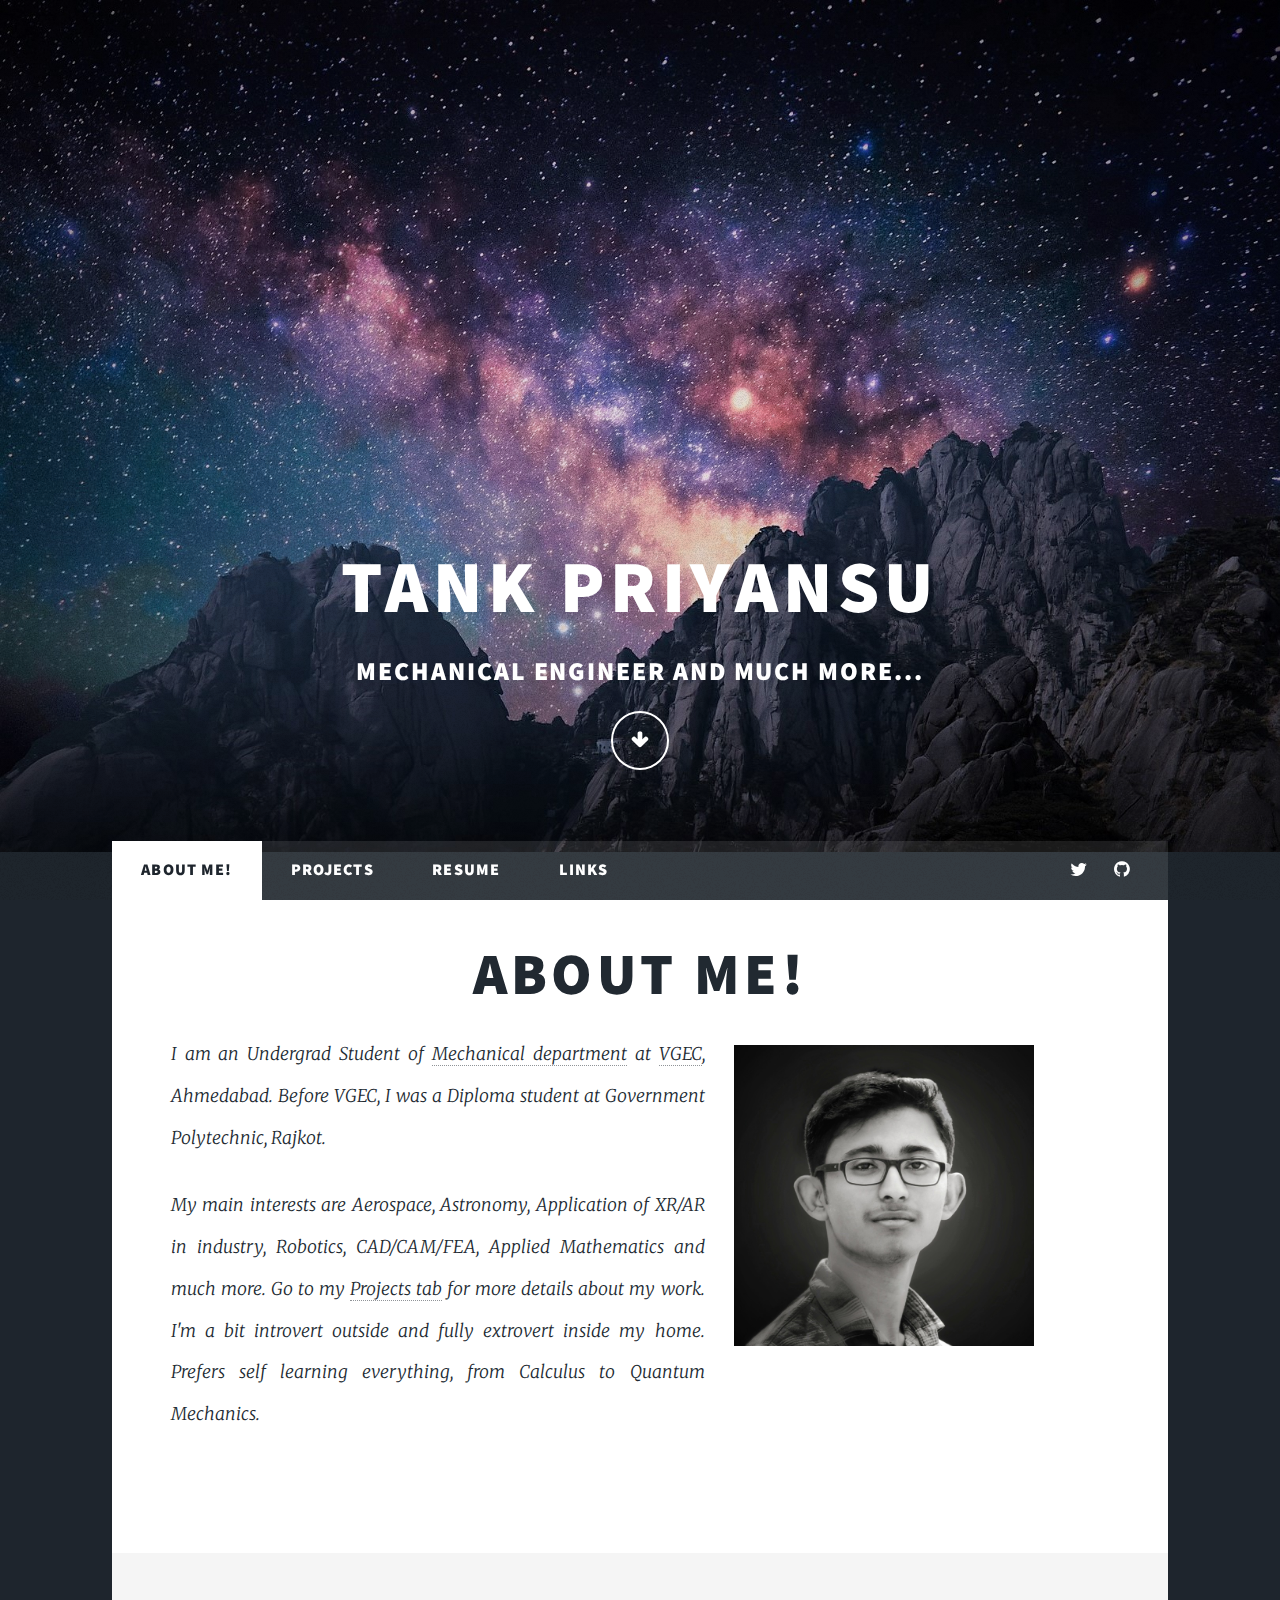
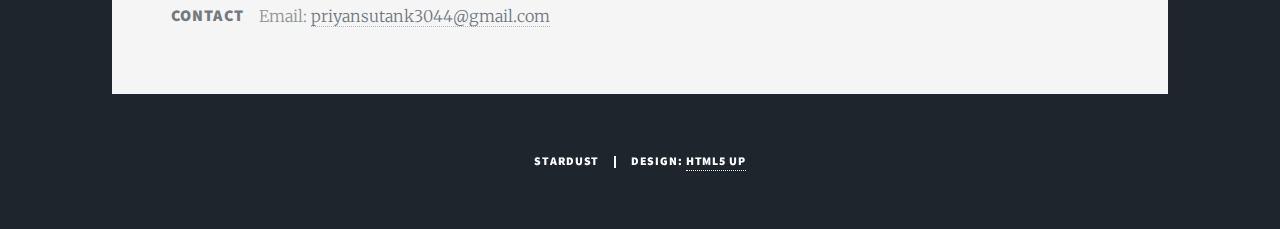
<file: index.html>
<!DOCTYPE HTML>
<!--
	Massively by HTML5 UP
	html5up.net | @ajlkn
	Free for personal and commercial use under the CCA 3.0 license (html5up.net/license)
-->
<html>
	<head>
		<title>Tank Priyansu</title>
		<meta charset="utf-8" />
		<meta name="viewport" content="width=device-width, initial-scale=1, user-scalable=no" />
		<link rel="stylesheet" href="assets/css/main.css" />
		<noscript><link rel="stylesheet" href="assets/css/noscript.css" /></noscript>
	</head>
	<body class="is-preload">

		<!-- Wrapper -->
			<div id="wrapper" class="fade-in">

				<!-- Intro -->
					<div id="intro">
						<h1>Tank
						Priyansu</h1>
						<h2>Mechanical Engineer and much more...</h2>
						<!-- <h2>An explorer, starDust, mechanical engineer, Astronomy, Mechanical Engineer <a href="https://vgecg.ac.in">@VGEC</a><br />
						and interested in XR/VR, Aerospace, and much more...</h2> -->
						<ul class="actions">
							<li><a href="#header" class="button icon solid solo fa-arrow-down scrolly">Continue</a></li>
						</ul>
					</div>

				<!-- Header -->
					<header id="header">
						<!-- <a href="index.html" class="logo">starDust</a> -->
					</header>

				<!-- Nav -->
					<nav id="nav">
						<ul class="links">
							<li class="active"><a href="index.html">About me!</a></li>
							<li><a href="projects.html">Projects</a></li>
							<li><a href="resume.html">Resume</a></li>
							<li><a href="links.html">Links</a></li>
						</ul>
						<ul class="icons">
							<li><a href="https://twitter.com/PriyansuTank" class="icon brands fa-twitter"><span class="label">Twitter</span></a></li>
							<!-- <li><a href="#" class="icon brands fa-facebook-f"><span class="label">Facebook</span></a></li>
							<li><a href="#" class="icon brands fa-instagram"><span class="label">Instagram</span></a></li> -->
							<li><a href="https://github.com/pbtank" class="icon brands fa-github"><span class="label">GitHub</span></a></li>
						</ul>
					</nav>

				 <!-- Main -->
                    <div id="main">

                        <!-- Featured Post -->
                            <article class="post featured">
                                <header class="major">
                                    <h1 style="margin-top:-3rem">About me!</h1>
                                    <div class="container">
                                        <div class="image right">
                                            <a href="#header" class="image fit"><img src="images/pic01.jpeg" style="width:80%;" alt="" /></a>
                                        </div>
                                        <div class="left"><p> I am an Undergrad Student of <a href="https://www.vgecg.ac.in/department.php?dept=9">Mechanical department</a> at <a href="https://www.vgecg.ac.in/">VGEC</a>, Ahmedabad. Before VGEC, I was a Diploma student at Government Polytechnic, Rajkot.</p><p> My main interests are Aerospace, Astronomy, Application of XR/AR in industry, Robotics, CAD/CAM/FEA, Applied Mathematics and much more. Go to my <a href="projects.html">Projects tab</a> for more details about my work. I'm a bit introvert outside and fully extrovert inside my home. Prefers self learning everything, from Calculus to Quantum Mechanics.</p>
                                        </div>
                                    </div>

                                </header>
                            </article>

                    </div>

				<!-- Footer -->
					<footer id="footer">
							<section class="split contact">
								<section>
									<h3>contact</h3>
									<p>Email: <a style="text-transform: lowercase;" target="_blank"href="mailto:&#112;&#114;&#105;&#121;&#97;&#110;&#115;&#117;&#116;&#97;&#110;&#107;&#51;&#48;&#52;&#52;&#64;&#103;&#109;&#97;&#105;&#108;&#46;&#99;&#111;&#109;">&#112;&#114;&#105;&#121;&#97;&#110;&#115;&#117;&#116;&#97;&#110;&#107;&#51;&#48;&#52;&#52;&#64;&#103;&#109;&#97;&#105;&#108;&#46;&#99;&#111;&#109;</a></p>
								</section>
							</section>
					</footer>

				<!-- Copyright -->
					<div id="copyright">
						<ul><li>stardust</li><li>Design: <a href="https://html5up.net">HTML5 UP</a></li></ul>
					</div>
			</div>

		<!-- Scripts -->
			<script src="assets/js/jquery.min.js"></script>
			<script src="assets/js/jquery.scrollex.min.js"></script>
			<script src="assets/js/jquery.scrolly.min.js"></script>
			<script src="assets/js/browser.min.js"></script>
			<script src="assets/js/breakpoints.min.js"></script>
			<script src="assets/js/util.js"></script>
			<script src="assets/js/main.js"></script>

	</body>
</html>
</file>
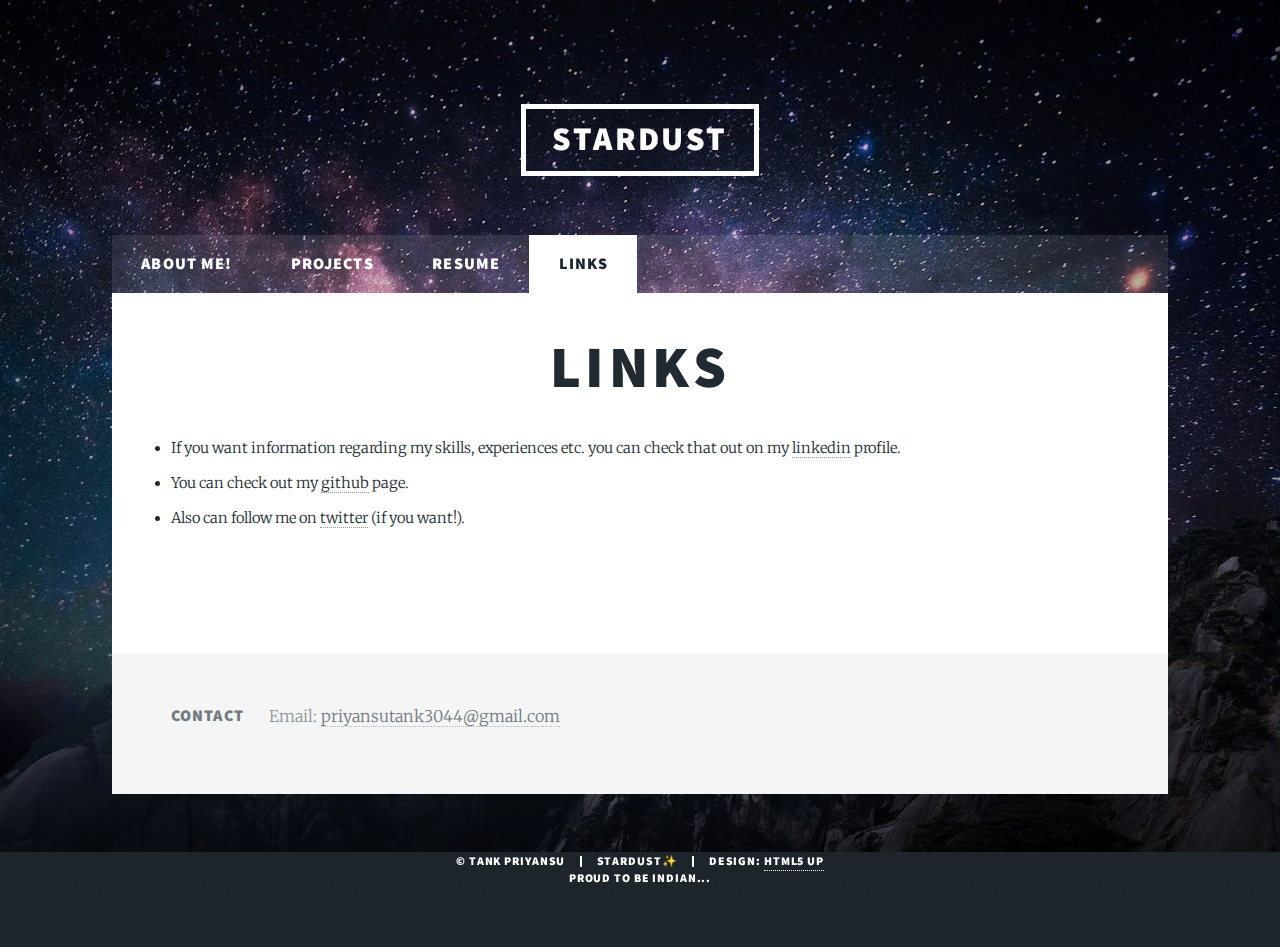
<file: links.html>
<!DOCTYPE HTML>
<!--
	Massively by HTML5 UP
	html5up.net | @ajlkn
	Free for personal and commercial use under the CCA 3.0 license (html5up.net/license)
-->
<html>
	<head>
		<title>Tank | Links</title>
		<meta charset="utf-8" />
		<meta name="viewport" content="width=device-width, initial-scale=1, user-scalable=no" />
		<link rel="stylesheet" href="assets/css/main.css" />
		<noscript><link rel="stylesheet" href="assets/css/noscript.css" /></noscript>
	</head>
	<body class="is-preload">

		<!-- Wrapper -->
			<div id="wrapper">

				<!-- Header -->
					<header id="header">
						<a href="index.html" class="logo">starDust</a>
					</header>

				<!-- Nav -->
					<nav id="nav">
						<ul class="links">
							<li><a href="index.html">About me!</a></li>
							<li><a href="projects.html">Projects</a></li>
							<li><a href="resume.html">Resume</a></li>
							<li class="active"><a href="links.html">Links</a></li>
						</ul>
					</nav>

				 <!-- Main -->
                    <div id="main">

                        <!-- Post -->
                            <section class="post">
                                <header class="major">
                                    <h1 style="margin-top:-3rem">Links</h1>

                                    <div class="container">
                                        <div style="text-align: left;">
                                        	<li> If you want information regarding my skills, experiences etc. you can check that out on my <a href="https://linkedin.com/in/priyansu-tank-2bab711b3" target="_blank">linkedin</a> profile.</li>
                                            <li> You can check out my <a href="https://github.com/pbtank" target="_blank">github</a> page.</li>
                                            <li> Also can follow me on <a href="https://twitter.com/PriyansuTank" target="_blank">twitter</a> (if you want!).</li>

                                        </div>
                                    </div>

                                </header>
                            </section>
                        </div>

				<!-- Footer -->
					<footer id="footer">
							<section class="split contact">
								<section>
									<h3>contact</h3>
									<p style="margin-left: 8pt">Email: <a style="text-transform: lowercase;" target="_blank"href="mailto:&#112;&#114;&#105;&#121;&#97;&#110;&#115;&#117;&#116;&#97;&#110;&#107;&#51;&#48;&#52;&#52;&#64;&#103;&#109;&#97;&#105;&#108;&#46;&#99;&#111;&#109;">&#112;&#114;&#105;&#121;&#97;&#110;&#115;&#117;&#116;&#97;&#110;&#107;&#51;&#48;&#52;&#52;&#64;&#103;&#109;&#97;&#105;&#108;&#46;&#99;&#111;&#109;</a></p>
								</section>
							</section>
					</footer>

				<!-- Copyright -->
					<div id="copyright">
						<ul><li>© Tank Priyansu</li><li>stardust✨</li><li>Design: <a href="https://html5up.net">HTML5 UP</a></li></ul>
						<ul><li>Proud to be Indian...</li></ul>
					</div>

			</div>

		<!-- Scripts -->
			<script src="assets/js/jquery.min.js"></script>
			<script src="assets/js/jquery.scrollex.min.js"></script>
			<script src="assets/js/jquery.scrolly.min.js"></script>
			<script src="assets/js/browser.min.js"></script>
			<script src="assets/js/breakpoints.min.js"></script>
			<script src="assets/js/util.js"></script>
			<script src="assets/js/main.js"></script>

	</body>
</html>
</file>
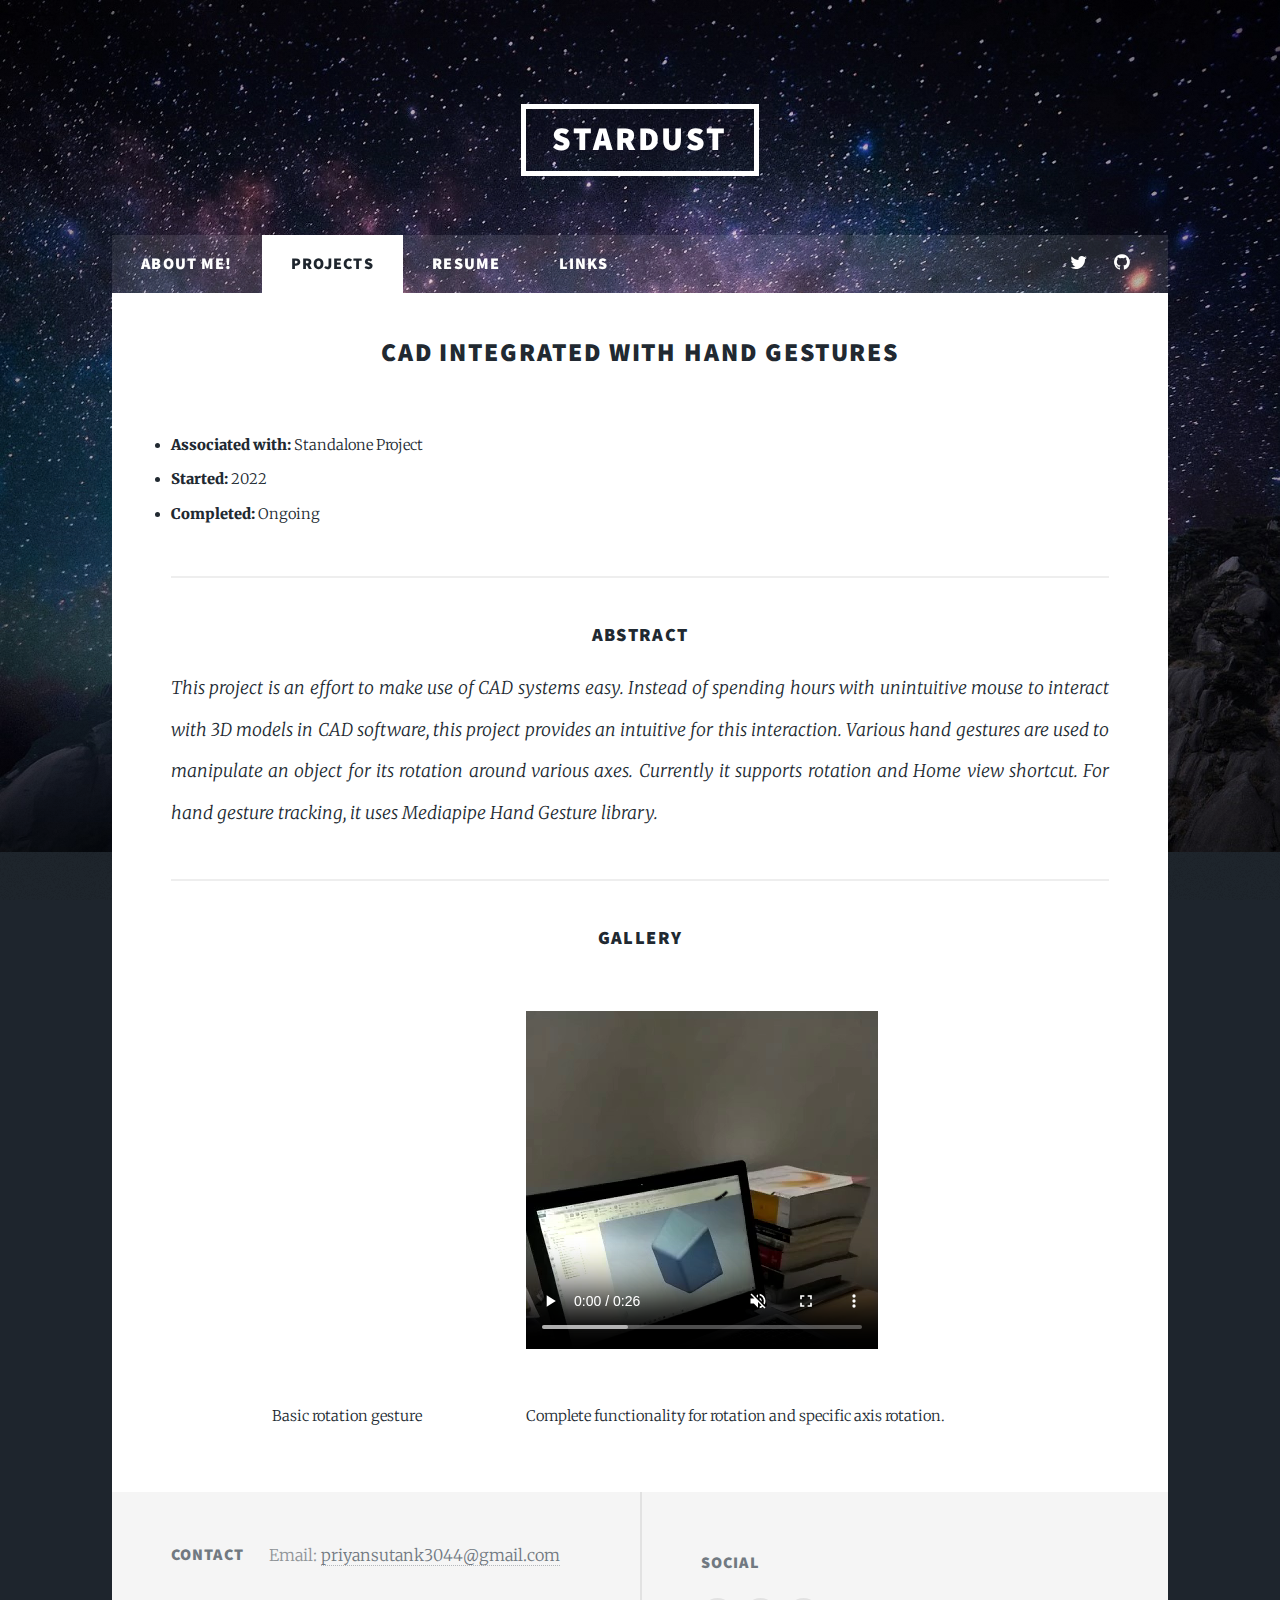
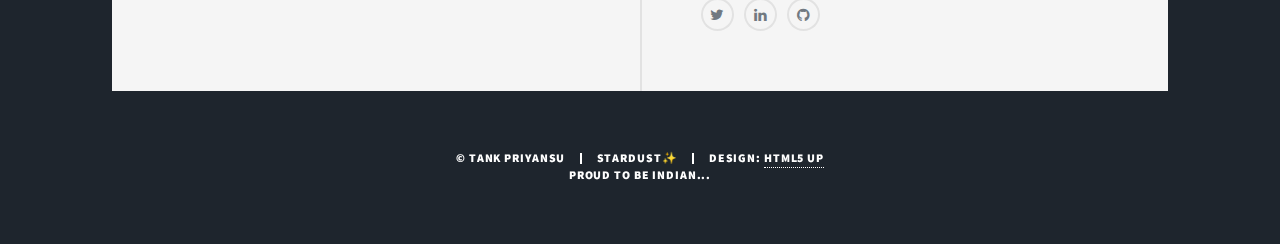
<file: proj-hand.html>
<!DOCTYPE HTML>
<!--
	Massively by HTML5 UP
	html5up.net | @ajlkn
	Free for personal and commercial use under the CCA 3.0 license (html5up.net/license)
-->
<html>
	<head>
		<title>Tank | Project</title>
		<meta charset="utf-8" />
		<meta name="viewport" content="width=device-width, initial-scale=1, user-scalable=no" />
		<link rel="stylesheet" href="assets/css/main.css" />
		<noscript><link rel="stylesheet" href="assets/css/noscript.css" /></noscript>
	</head>
	<body class="is-preload">

		<!-- Wrapper -->
			<div id="wrapper">

				<!-- Header -->
					<header id="header">
						<a href="index.html" class="logo">starDust</a>
					</header>

				<!-- Nav -->
					<nav id="nav">
						<ul class="links">
							<li><a href="index.html">About me!</a></li>
							<li class="active"><a href="projects.html">Projects</a></li>
							<li><a href="resume.html">Resume</a></li>
							<li><a href="links.html">Links</a></li>
						</ul>
						<ul class="icons">
							<li><a href="https://twitter.com/PriyansuTank" class="icon brands fa-twitter"><span class="label">Twitter</span></a></li>
							<li><a href="https://github.com/pbtank" class="icon brands fa-github"><span class="label">GitHub</span></a></li>
						</ul>
					</nav>

				 <!-- Main -->
                    <div id="main">

                        <!-- Post -->
                            <section class="post">
                                <header>
                                    <h2 style="margin-top:-3rem; text-align: center;">CAD Integrated with Hand Gestures</h2>
                                    <div class="container">
                                        <div>
                                        	<div class="image center">
	                                            <!-- <a href="#header" class="image fit">
	                                            	<img src="images/pic01.jpeg" style="width:50%; margin-left: auto;margin-right: auto;" alt="" />
	                                            	<figcaption style="text-align: center;">Project Title Image</figcaption>
	                                            </a> -->
	                                            
	                                        </div>
	                                        <div style="text-align: left;">
	                                        	<li><span style="font-weight: 900">Associated with: </span>Standalone Project</li>
	                                        	<li><span style="font-weight: 900">Started: </span>2022</li>
	                                        	<li><span style="font-weight: 900">Completed: </span>Ongoing</li>
	                                        	<!-- <li><span style="font-weight: 900">Under subject: </span>Design Engineering (310001)</li> -->
	                                        	<!-- <li><span style="font-weight: 900">Sources: </span>
	                                        		<a href="https://twitter.com/PriyansuTank" class="icon brands fa-twitter" style="font-size: 1.2rem"><span class="label">Twitter</span></a>
	                                        		<a href="https://github.com/pbtank" class="icon brands fa-github" style="font-size: 1.2rem"><span class="label">GitHub</span></a>
	                                        	</li> -->
	                                        </div>
		                                    <hr>
		                                    <h3 style="text-align: center;">Abstract</h3>
                                            <p>This project is an effort to make use of CAD systems easy. Instead of spending hours with unintuitive mouse to interact with 3D models in CAD software, this project provides an intuitive for this interaction. Various hand gestures are used to manipulate an object for its rotation around various axes. Currently it supports rotation and Home view shortcut. For hand gesture tracking, it uses Mediapipe Hand Gesture library.</p>
                                            <hr>
                                            <h3 style="text-align: center;">Gallery</h3>
                                            <section>
                                            	<div class="image center">
		                                            <a class="image fit">
                                                        <a class="image fit"><video loop muted autoplay><source src="images/proj-hand-1.mp4"></video></a>
		                                            	<figcaption style="text-align: center;">Basic rotation gesture</figcaption>
		                                            </a>
		                                        </div>
		                                        <div class="image center">
		                                            <a class="image fit">
                                                        <a class="image fit"><video controls muted><source src="images/proj-hand-2.mp4"></video></a>		                                            	
                                                        <figcaption style="text-align: center;">Complete functionality for rotation and specific axis rotation.</figcaption>
		                                            </a>
		                                        </div>
                                            </section>
                                            <!-- <ul class="actions special">
					                            <li><a href="" class="button small">Project Report</a></li>
					                        </ul> -->
                                        </div>
                                    </div>  
                                </header>
                            </section>
                    </div>

				<!-- Footer -->
                <footer id="footer">
                    <section class="split contact">
                        <section>
                            <h3>contact</h3>
                            <p style="margin-left: 8pt">Email: <a style="text-transform: lowercase;" target="_blank"href="mailto:&#112;&#114;&#105;&#121;&#97;&#110;&#115;&#117;&#116;&#97;&#110;&#107;&#51;&#48;&#52;&#52;&#64;&#103;&#109;&#97;&#105;&#108;&#46;&#99;&#111;&#109;">&#112;&#114;&#105;&#121;&#97;&#110;&#115;&#117;&#116;&#97;&#110;&#107;&#51;&#48;&#52;&#52;&#64;&#103;&#109;&#97;&#105;&#108;&#46;&#99;&#111;&#109;</a></p>
                        </section>
                    </section>
                    <section>
                        <h3>Social</h3>
                        <ul class="icons alt">
                            <li><a href="https://twitter.com/PriyansuTank" class="icon brands alt fa-twitter"><span class="label">Twitter</span></a></li>
                            <li><a href="https://www.linkedin.com/in/pbtank" class="icon brands alt fa-linkedin"><span class="label">Linkedin</span></a></li>
                            <!--<li><a href="#" class="icon brands alt fa-instagram"><span class="label">Instagram</span></a></li> -->
                            <li><a href="https://github.com/pbtank" class="icon brands alt fa-github"><span class="label">GitHub</span></a></li>
                        </ul>
                    </section>
                </footer>

				<!-- Copyright -->
					<div id="copyright">
						<ul><li>© Tank Priyansu</li><li>stardust✨</li><li>Design: <a href="https://html5up.net">HTML5 UP</a></li></ul>
						<ul><li>Proud to be Indian...</li></ul>
					</div>

			</div>

		<!-- Scripts -->
			<script src="assets/js/jquery.min.js"></script>
			<script src="assets/js/jquery.scrollex.min.js"></script>
			<script src="assets/js/jquery.scrolly.min.js"></script>
			<script src="assets/js/browser.min.js"></script>
			<script src="assets/js/breakpoints.min.js"></script>
			<script src="assets/js/util.js"></script>
			<script src="assets/js/main.js"></script>

	</body>
</html>
</file>
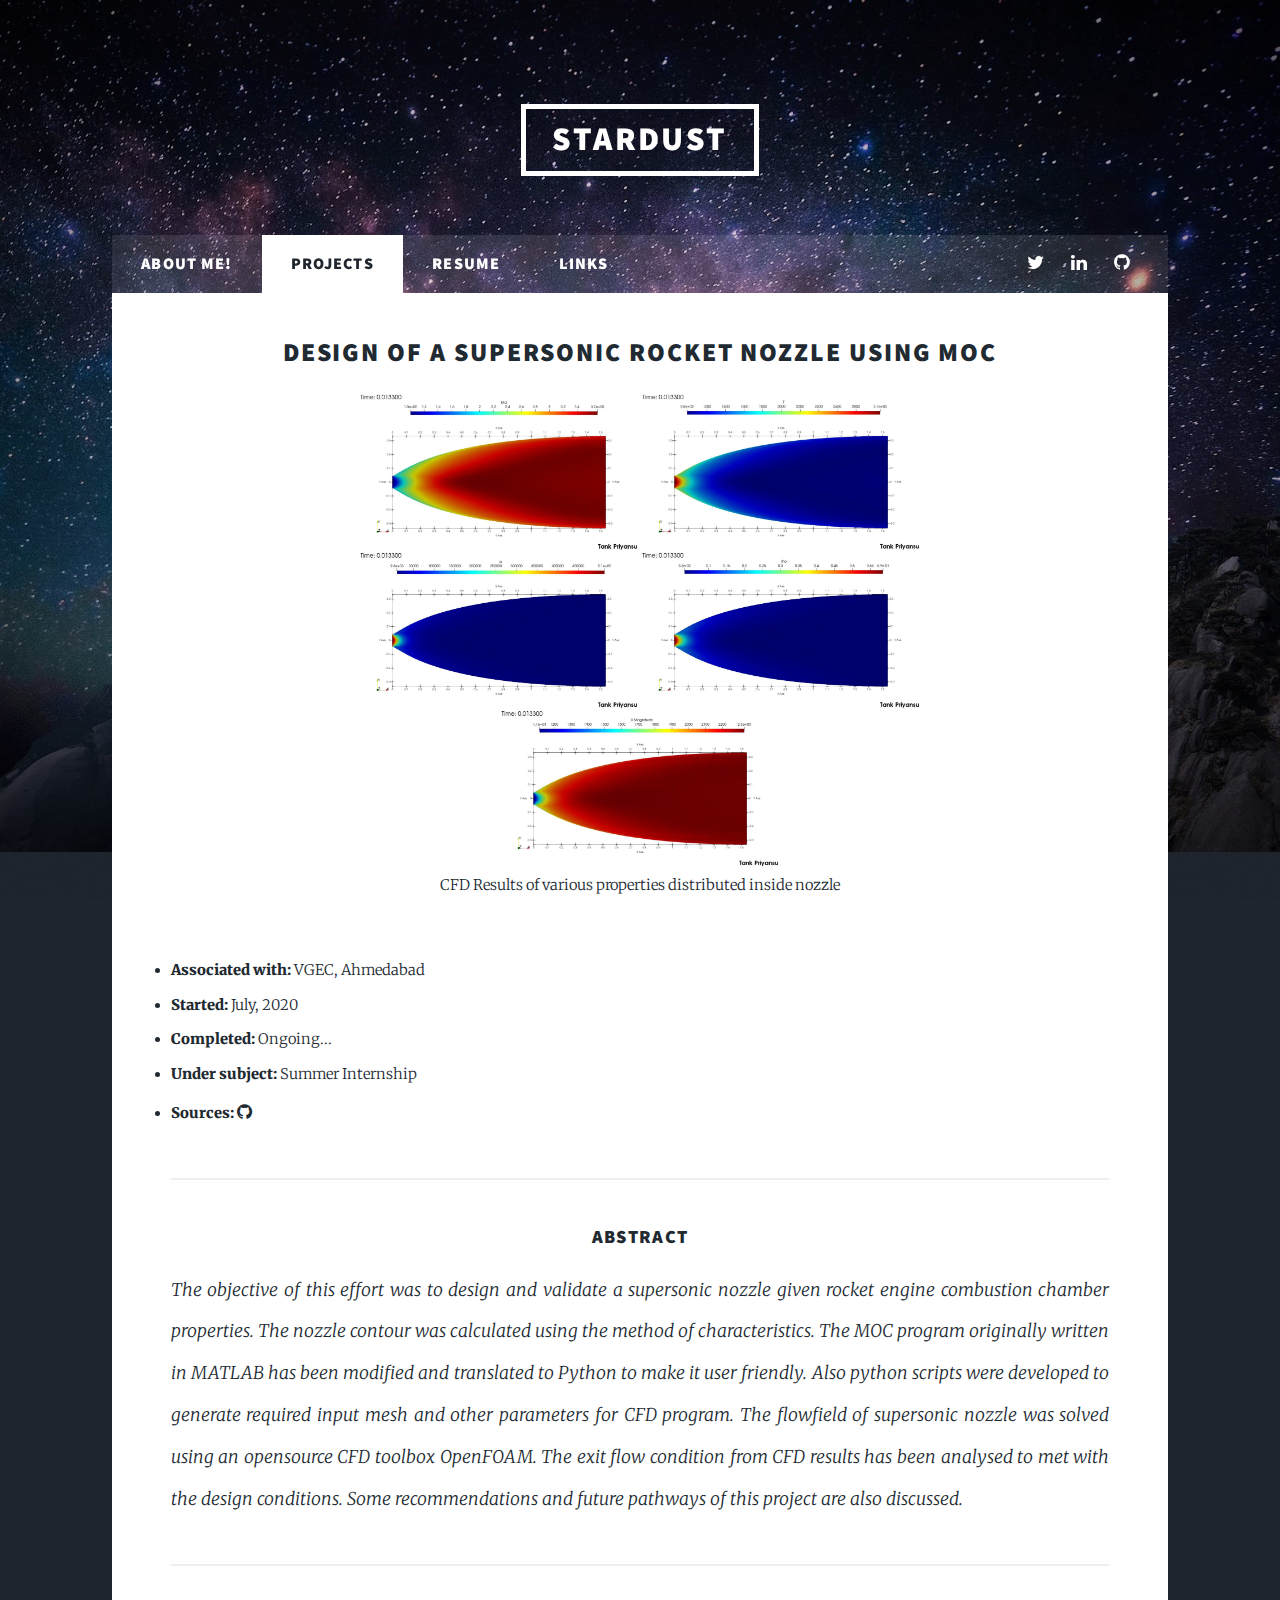
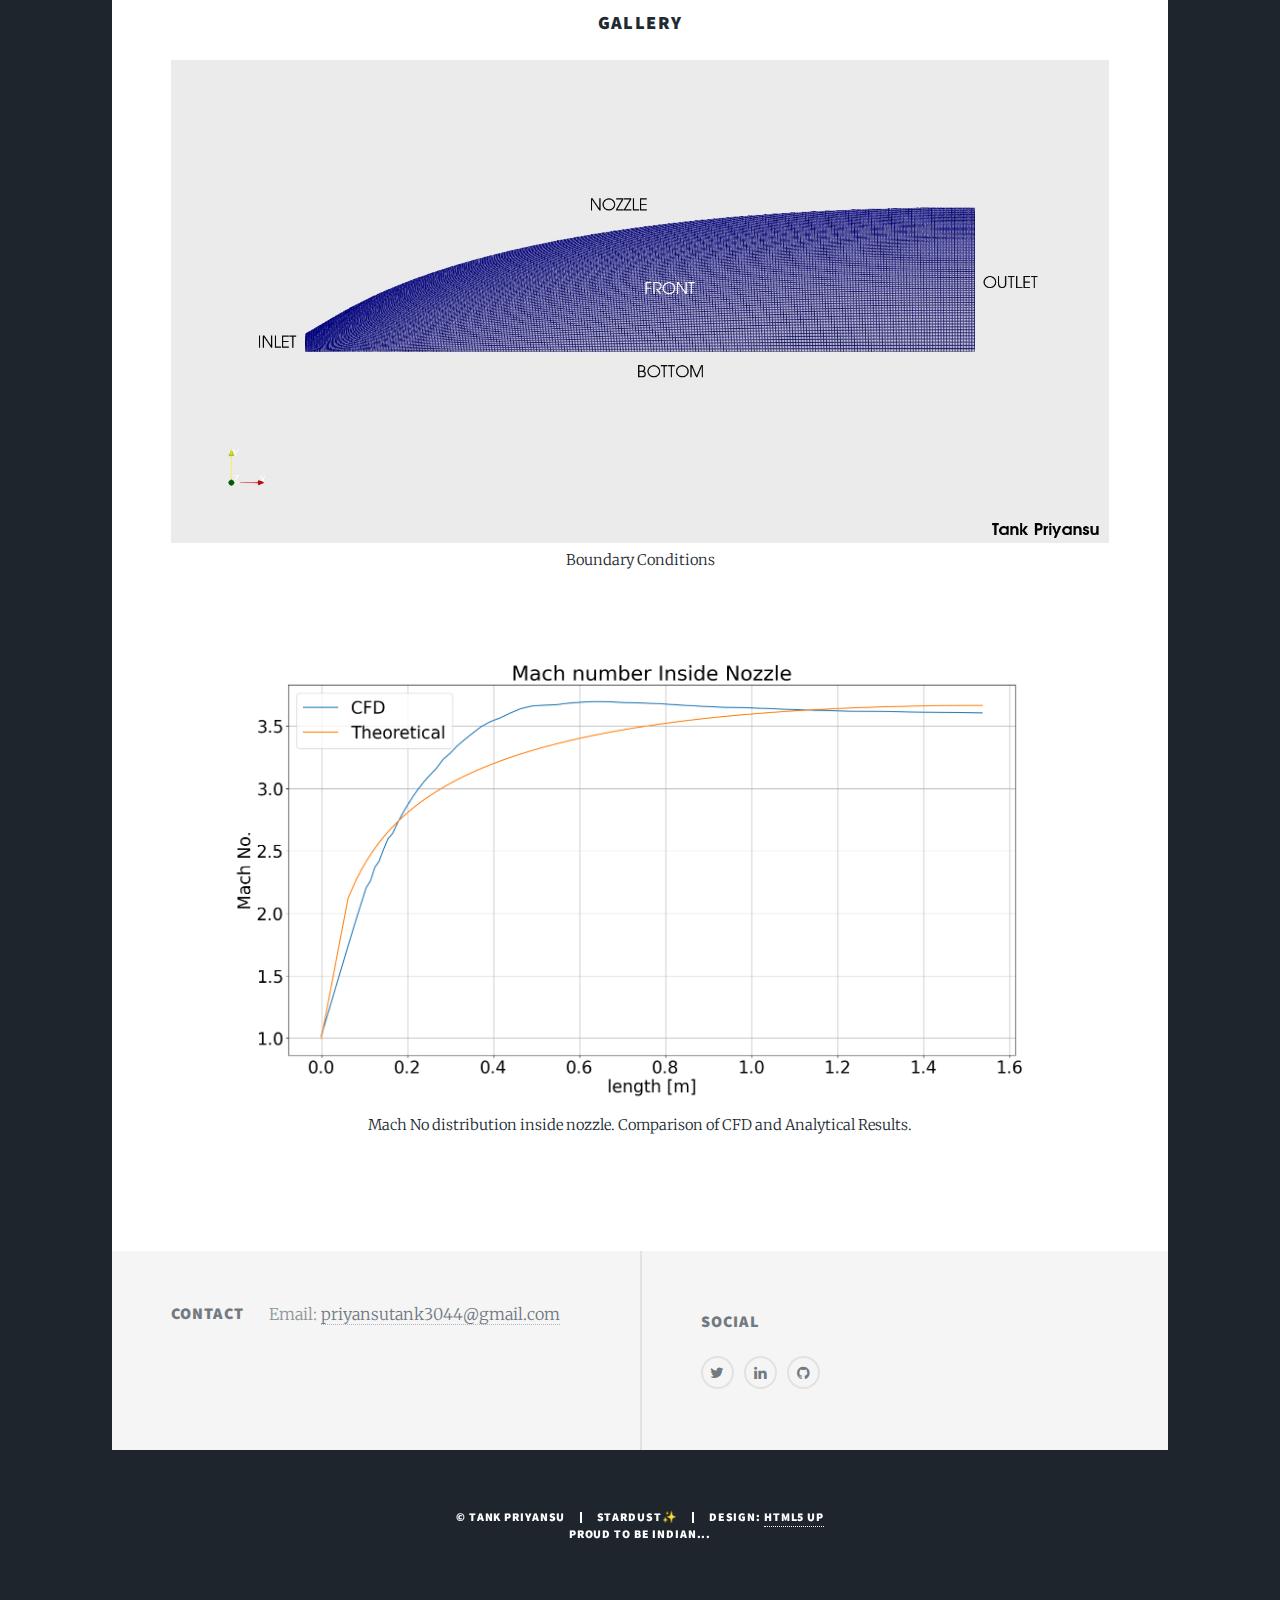
<file: proj-moc.html>
<!DOCTYPE HTML>
<!--
	Massively by HTML5 UP
	html5up.net | @ajlkn
	Free for personal and commercial use under the CCA 3.0 license (html5up.net/license)
-->
<html>
	<head>
		<title>Tank | Project</title>
		<meta charset="utf-8" />
		<meta name="viewport" content="width=device-width, initial-scale=1, user-scalable=no" />
		<link rel="stylesheet" href="assets/css/main.css" />
		<noscript><link rel="stylesheet" href="assets/css/noscript.css" /></noscript>
	</head>
	<body class="is-preload">

		<!-- Wrapper -->
			<div id="wrapper">

				<!-- Header -->
					<header id="header">
						<a href="index.html" class="logo">starDust</a>
					</header>

				<!-- Nav -->
					<nav id="nav">
						<ul class="links">
							<li><a href="index.html">About me!</a></li>
							<li class="active"><a href="projects.html">Projects</a></li>
							<li><a href="resume.html">Resume</a></li>
							<li><a href="links.html">Links</a></li>
						</ul>
						<ul class="icons">
							<li><a href="https://twitter.com/PriyansuTank" class="icon brands fa-twitter"><span class="label">Twitter</span></a></li>
							<li><a href="https://www.linkedin.com/in/pbtank" class="icon brands alt fa-linkedin"><span class="label">Linkedin</span></a></li>
							<li><a href="https://github.com/pbtank" class="icon brands fa-github"><span class="label">GitHub</span></a></li>
						</ul>
					</nav>

				 <!-- Main -->
                    <div id="main">

                        <!-- Post -->
                            <section class="post">
                                <header>
                                    <h2 style="margin-top:-3rem; text-align: center;">Design of a supersonic rocket nozzle using MOC</h2>
                                    <div class="container">
                                        <div>
                                        	<div class="image center">
	                                            <a class="image fit">
	                                            	<img src="images/proj-moc-1.png" style="width:60%; margin-left: auto;margin-right: auto;" alt="" />
	                                            	<figcaption style="text-align: center;">CFD Results of various properties distributed inside nozzle</figcaption>
	                                            </a>
	                                        </div>
	                                        <div style="text-align: left;">
	                                        	<li><span style="font-weight: 900">Associated with: </span>VGEC, Ahmedabad</li>
	                                        	<li><span style="font-weight: 900">Started: </span>July, 2020</li>
	                                        	<li><span style="font-weight: 900">Completed: </span>Ongoing...</li>
	                                        	<li><span style="font-weight: 900">Under subject: </span>Summer Internship</li>
	                                        	<li><span style="font-weight: 900">Sources: </span>
	                                        		<!-- <a href="https://twitter.com/PriyansuTank" class="icon brands fa-twitter" style="font-size: 1.2rem"><span class="label">Twitter</span></a> -->
	                                        		<a href="https://github.com/pbtank" class="icon brands fa-github" style="font-size: 1.2rem"><span class="label">GitHub</span></a>
	                                        	</li>
	                                        	<!-- <li><span style="font-weight: 900">Group Members: </span>Priyansu Tank | Pratipalsinh Jadeja | Meet Patel | Pratik Patel | Rahul Vyas</li> -->
	                                        </div>
		                                    <hr>
		                                    <h3 style="text-align: center;">Abstract</h3>
		                                    <p>The objective of this effort was to design and validate a supersonic nozzle given rocket engine combustion chamber properties. The nozzle contour was calculated using the method of characteristics. The MOC program originally written in MATLAB has been modified and translated to Python to make it user friendly. Also python scripts were developed to generate required input mesh and other parameters for CFD program. The flowfield of supersonic nozzle was solved using an opensource CFD toolbox OpenFOAM. The exit flow condition from CFD results has been analysed to met with the design conditions. Some recommendations and future pathways of this project are also discussed.</p>
		                                    <hr>
                                            <h3 style="text-align: center;">Gallery</h3>
                                            <section>
                                            	<div class="image center">
		                                            <a class="image fit">
		                                            	<img src="images/proj-moc-2.jpeg" style="margin-left: auto;margin-right: auto;" alt="" />
		                                            	<figcaption style="text-align: center;">Boundary Conditions</figcaption>
		                                            </a>
		                                        </div>
		                                        <div class="image center">
		                                            <a class="image fit">
		                                            	<img src="images/proj-moc-3.png" style="margin-left: auto;margin-right: auto;" alt="" />
		                                            	<figcaption style="text-align: center;">Mach No distribution inside nozzle. Comparison of CFD and Analytical Results.</figcaption>
		                                            </a>
		                                        </div>
                                            </section>
                                            
                                            <!-- <hr style="width: 100%">
                                            <ul class="actions special">
					                            <li><a href="" class="button icon solid fa-download small">Project Report</a></li>
					                        </ul> -->
                                        </div>
                                    </div>  
                                </header>
                            </section>
                    </div>

				<!-- Footer -->
					<footer id="footer">
						<section class="split contact">
							<section>
								<h3>contact</h3>
								<p style="margin-left: 8pt">Email: <a style="text-transform: lowercase;" target="_blank"href="mailto:&#112;&#114;&#105;&#121;&#97;&#110;&#115;&#117;&#116;&#97;&#110;&#107;&#51;&#48;&#52;&#52;&#64;&#103;&#109;&#97;&#105;&#108;&#46;&#99;&#111;&#109;">&#112;&#114;&#105;&#121;&#97;&#110;&#115;&#117;&#116;&#97;&#110;&#107;&#51;&#48;&#52;&#52;&#64;&#103;&#109;&#97;&#105;&#108;&#46;&#99;&#111;&#109;</a></p>
							</section>
						</section>
						<section>
							<h3>Social</h3>
							<ul class="icons alt">
								<li><a href="https://twitter.com/PriyansuTank" class="icon brands alt fa-twitter"><span class="label">Twitter</span></a></li>
								<li><a href="https://www.linkedin.com/in/pbtank" class="icon brands alt fa-linkedin"><span class="label">Linkedin</span></a></li>
								<!--<li><a href="#" class="icon brands alt fa-instagram"><span class="label">Instagram</span></a></li> -->
								<li><a href="https://github.com/pbtank" class="icon brands alt fa-github"><span class="label">GitHub</span></a></li>
							</ul>
						</section>
					</footer>

				<!-- Copyright -->
					<div id="copyright">
						<ul><li>© Tank Priyansu</li><li>stardust✨</li><li>Design: <a href="https://html5up.net">HTML5 UP</a></li></ul>
						<ul><li>Proud to be Indian...</li></ul>
					</div>

			</div>

		<!-- Scripts -->
			<script src="assets/js/jquery.min.js"></script>
			<script src="assets/js/jquery.scrollex.min.js"></script>
			<script src="assets/js/jquery.scrolly.min.js"></script>
			<script src="assets/js/browser.min.js"></script>
			<script src="assets/js/breakpoints.min.js"></script>
			<script src="assets/js/util.js"></script>
			<script src="assets/js/main.js"></script>

	</body>
</html>
</file>
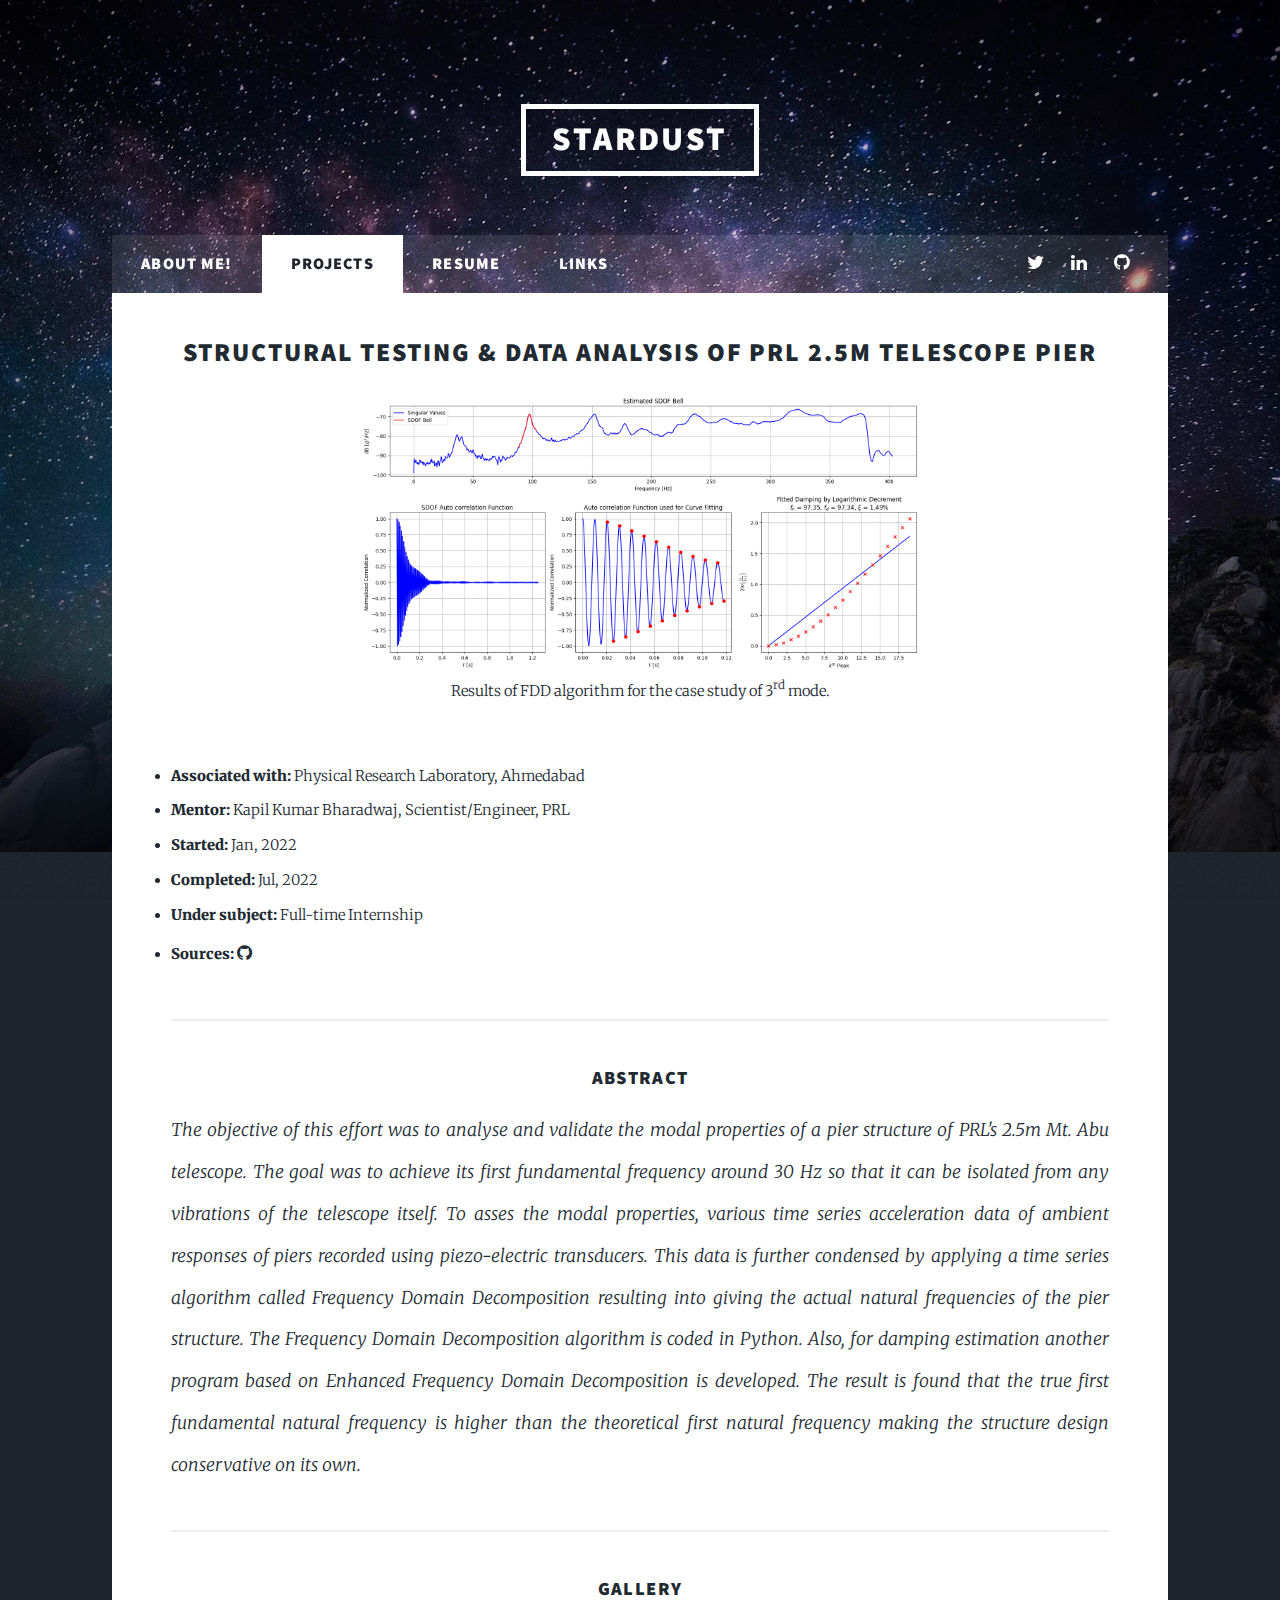
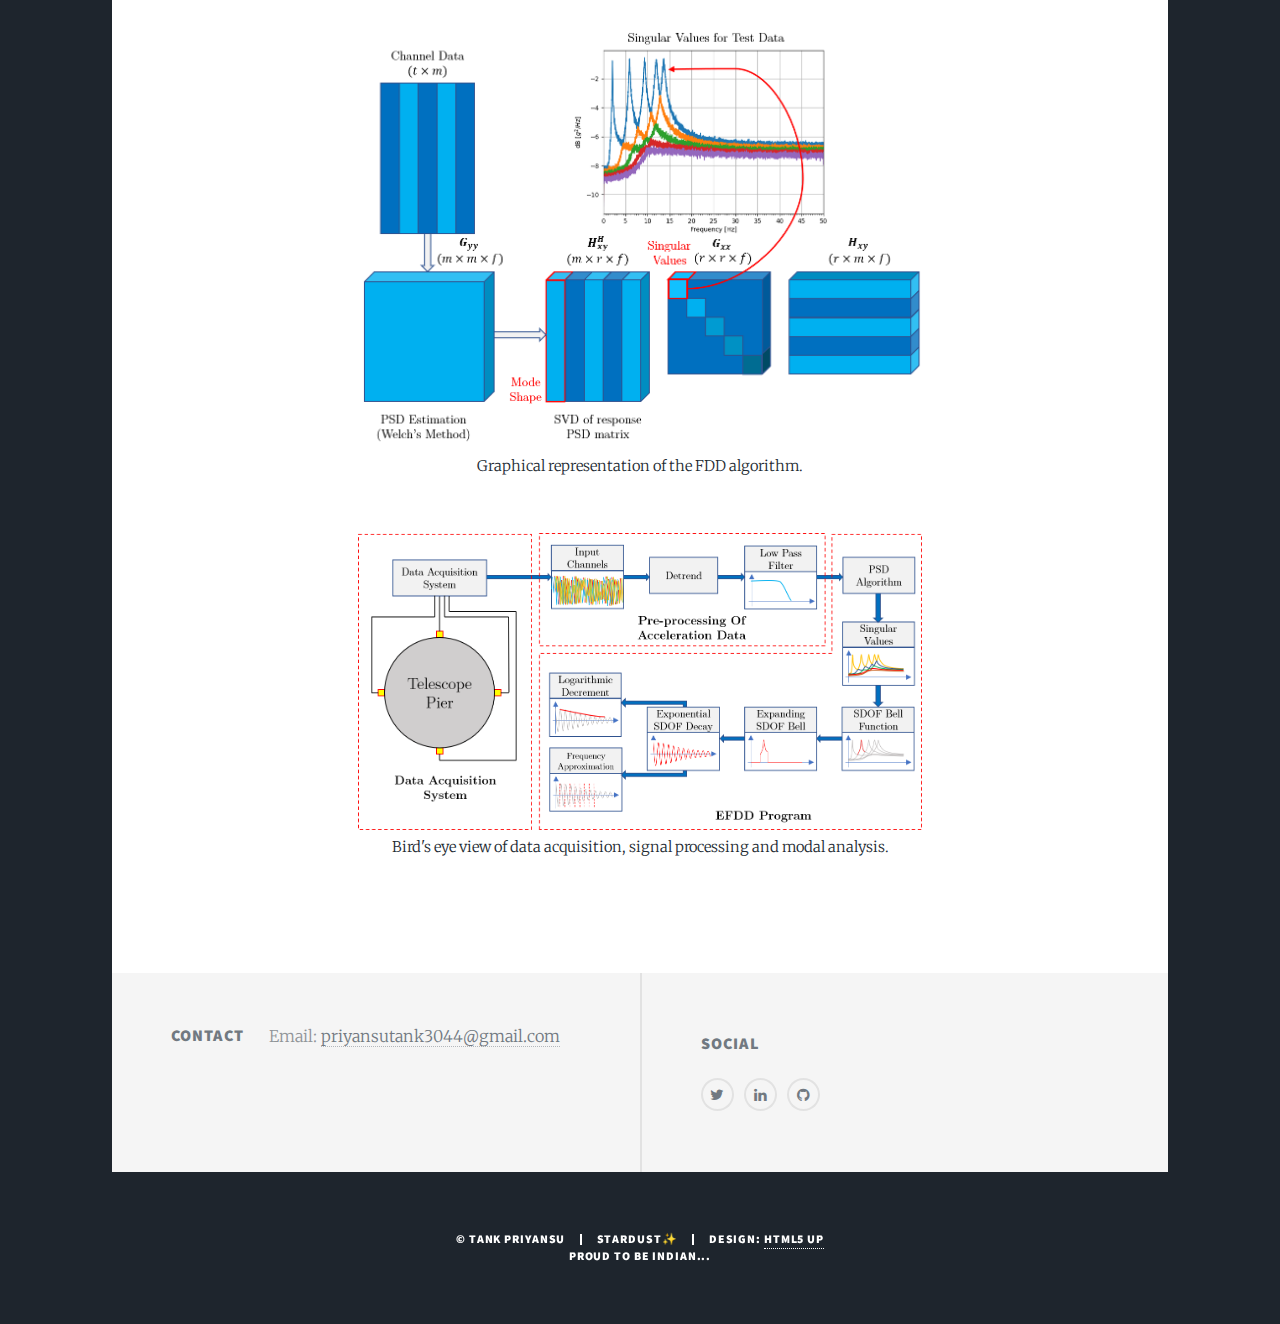
<file: proj-prl.html>
<!DOCTYPE HTML>
<!--
	Massively by HTML5 UP
	html5up.net | @ajlkn
	Free for personal and commercial use under the CCA 3.0 license (html5up.net/license)
-->
<html>
	<head>
		<title>Tank | Project</title>
		<meta charset="utf-8" />
		<meta name="viewport" content="width=device-width, initial-scale=1, user-scalable=no" />
		<link rel="stylesheet" href="assets/css/main.css" />
		<noscript><link rel="stylesheet" href="assets/css/noscript.css" /></noscript>
	</head>
	<body class="is-preload">

		<!-- Wrapper -->
			<div id="wrapper">

				<!-- Header -->
					<header id="header">
						<a href="index.html" class="logo">starDust</a>
					</header>

				<!-- Nav -->
					<nav id="nav">
						<ul class="links">
							<li><a href="index.html">About me!</a></li>
							<li class="active"><a href="projects.html">Projects</a></li>
							<li><a href="resume.html">Resume</a></li>
							<li><a href="links.html">Links</a></li>
						</ul>
						<ul class="icons">
							<li><a href="https://twitter.com/PriyansuTank" class="icon brands fa-twitter"><span class="label">Twitter</span></a></li>
							<li><a href="https://www.linkedin.com/in/pbtank" class="icon brands alt fa-linkedin"><span class="label">Linkedin</span></a></li>
							<li><a href="https://github.com/pbtank" class="icon brands fa-github"><span class="label">GitHub</span></a></li>
						</ul>
					</nav>

				 <!-- Main -->
                    <div id="main">

                        <!-- Post -->
                            <section class="post">
                                <header>
                                    <h2 style="margin-top:-3rem; text-align: center;">Structural Testing & Data Analysis of PRL 2.5m Telescope Pier</h2>
                                    <div class="container">
                                        <div>
                                        	<div class="image center">
	                                            <a class="image fit">
	                                            	<img src="images/proj-prl-1.png" style="width:60%; margin-left: auto;margin-right: auto;" alt="" />
	                                            	<figcaption style="text-align: center;">Results of FDD algorithm for the case study of 3<sup>rd</sup> mode.</figcaption>
	                                            </a>
	                                        </div>
	                                        <div style="text-align: left;">
	                                        	<li><span style="font-weight: 900">Associated with: </span>Physical Research Laboratory, Ahmedabad</li>
												<li><span style="font-weight: 900">Mentor: </span>Kapil Kumar Bharadwaj, Scientist/Engineer, PRL</li>
	                                        	<li><span style="font-weight: 900">Started: </span>Jan, 2022</li>
	                                        	<li><span style="font-weight: 900">Completed: </span>Jul, 2022</li>
	                                        	<li><span style="font-weight: 900">Under subject: </span>Full-time Internship</li>
	                                        	<li><span style="font-weight: 900">Sources: </span>
	                                        		<!-- <a href="https://twitter.com/PriyansuTank" class="icon brands fa-twitter" style="font-size: 1.2rem"><span class="label">Twitter</span></a> -->
	                                        		<a href="https://github.com/pbtank" class="icon brands fa-github" style="font-size: 1.2rem"><span class="label">GitHub</span></a>
	                                        	</li>
	                                        	<!-- <li><span style="font-weight: 900">Group Members: </span>Priyansu Tank | Pratipalsinh Jadeja | Meet Patel | Pratik Patel | Rahul Vyas</li> -->
	                                        </div>
		                                    <hr>
		                                    <h3 style="text-align: center;">Abstract</h3>
		                                    <p>The objective of this effort was to analyse and validate the modal properties of a pier structure of PRL's 2.5m Mt. Abu telescope. The goal was to achieve its first fundamental frequency around 30 Hz so that it can be isolated from any vibrations of the telescope itself. To asses the modal properties, various time series acceleration data of ambient responses of piers recorded using piezo-electric transducers. This data is further condensed by applying a time series algorithm called Frequency Domain Decomposition resulting into giving the actual natural frequencies of the pier structure. The Frequency Domain Decomposition algorithm is coded in Python. Also, for damping estimation another program based on Enhanced Frequency Domain Decomposition is developed. The result is found that the true first fundamental natural frequency is higher than the theoretical first natural frequency making the structure design conservative on its own.</p>
		                                    <hr>
                                            <h3 style="text-align: center;">Gallery</h3>
                                            <section>
                                            	<div class="image center">
		                                            <a class="image fit">
		                                            	<img src="images/proj-prl-2.png" style="width: 60%; margin-left: auto;margin-right: auto;" alt="" />
		                                            	<figcaption style="text-align: center;">Graphical representation of the FDD algorithm.</figcaption>
		                                            </a>
		                                        </div>
		                                        <div class="image center">
		                                            <a class="image fit">
		                                            	<img src="images/proj-prl-3.png" style="width: 60%; margin-left: auto;margin-right: auto;" alt="" />
		                                            	<figcaption style="text-align: center;">Bird's eye view of data acquisition, signal processing and modal analysis.</figcaption>
		                                            </a>
		                                        </div>
                                            </section>
                                            
                                            <!-- <hr style="width: 100%">
                                            <ul class="actions special">
					                            <li><a href="" class="button icon solid fa-download small">Project Report</a></li>
					                        </ul> -->
                                        </div>
                                    </div>  
                                </header>
                            </section>
                    </div>

				<!-- Footer -->
					<footer id="footer">
						<section class="split contact">
							<section>
								<h3>contact</h3>
								<p style="margin-left: 8pt">Email: <a style="text-transform: lowercase;" target="_blank"href="mailto:&#112;&#114;&#105;&#121;&#97;&#110;&#115;&#117;&#116;&#97;&#110;&#107;&#51;&#48;&#52;&#52;&#64;&#103;&#109;&#97;&#105;&#108;&#46;&#99;&#111;&#109;">&#112;&#114;&#105;&#121;&#97;&#110;&#115;&#117;&#116;&#97;&#110;&#107;&#51;&#48;&#52;&#52;&#64;&#103;&#109;&#97;&#105;&#108;&#46;&#99;&#111;&#109;</a></p>
							</section>
						</section>
						<section>
							<h3>Social</h3>
							<ul class="icons alt">
								<li><a href="https://twitter.com/PriyansuTank" class="icon brands alt fa-twitter"><span class="label">Twitter</span></a></li>
								<li><a href="https://www.linkedin.com/in/pbtank" class="icon brands alt fa-linkedin"><span class="label">Linkedin</span></a></li>
								<!--<li><a href="#" class="icon brands alt fa-instagram"><span class="label">Instagram</span></a></li> -->
								<li><a href="https://github.com/pbtank" class="icon brands alt fa-github"><span class="label">GitHub</span></a></li>
							</ul>
						</section>
					</footer>

				<!-- Copyright -->
					<div id="copyright">
						<ul><li>© Tank Priyansu</li><li>stardust✨</li><li>Design: <a href="https://html5up.net">HTML5 UP</a></li></ul>
						<ul><li>Proud to be Indian...</li></ul>
					</div>

			</div>

		<!-- Scripts -->
			<script src="assets/js/jquery.min.js"></script>
			<script src="assets/js/jquery.scrollex.min.js"></script>
			<script src="assets/js/jquery.scrolly.min.js"></script>
			<script src="assets/js/browser.min.js"></script>
			<script src="assets/js/breakpoints.min.js"></script>
			<script src="assets/js/util.js"></script>
			<script src="assets/js/main.js"></script>

	</body>
</html>
</file>
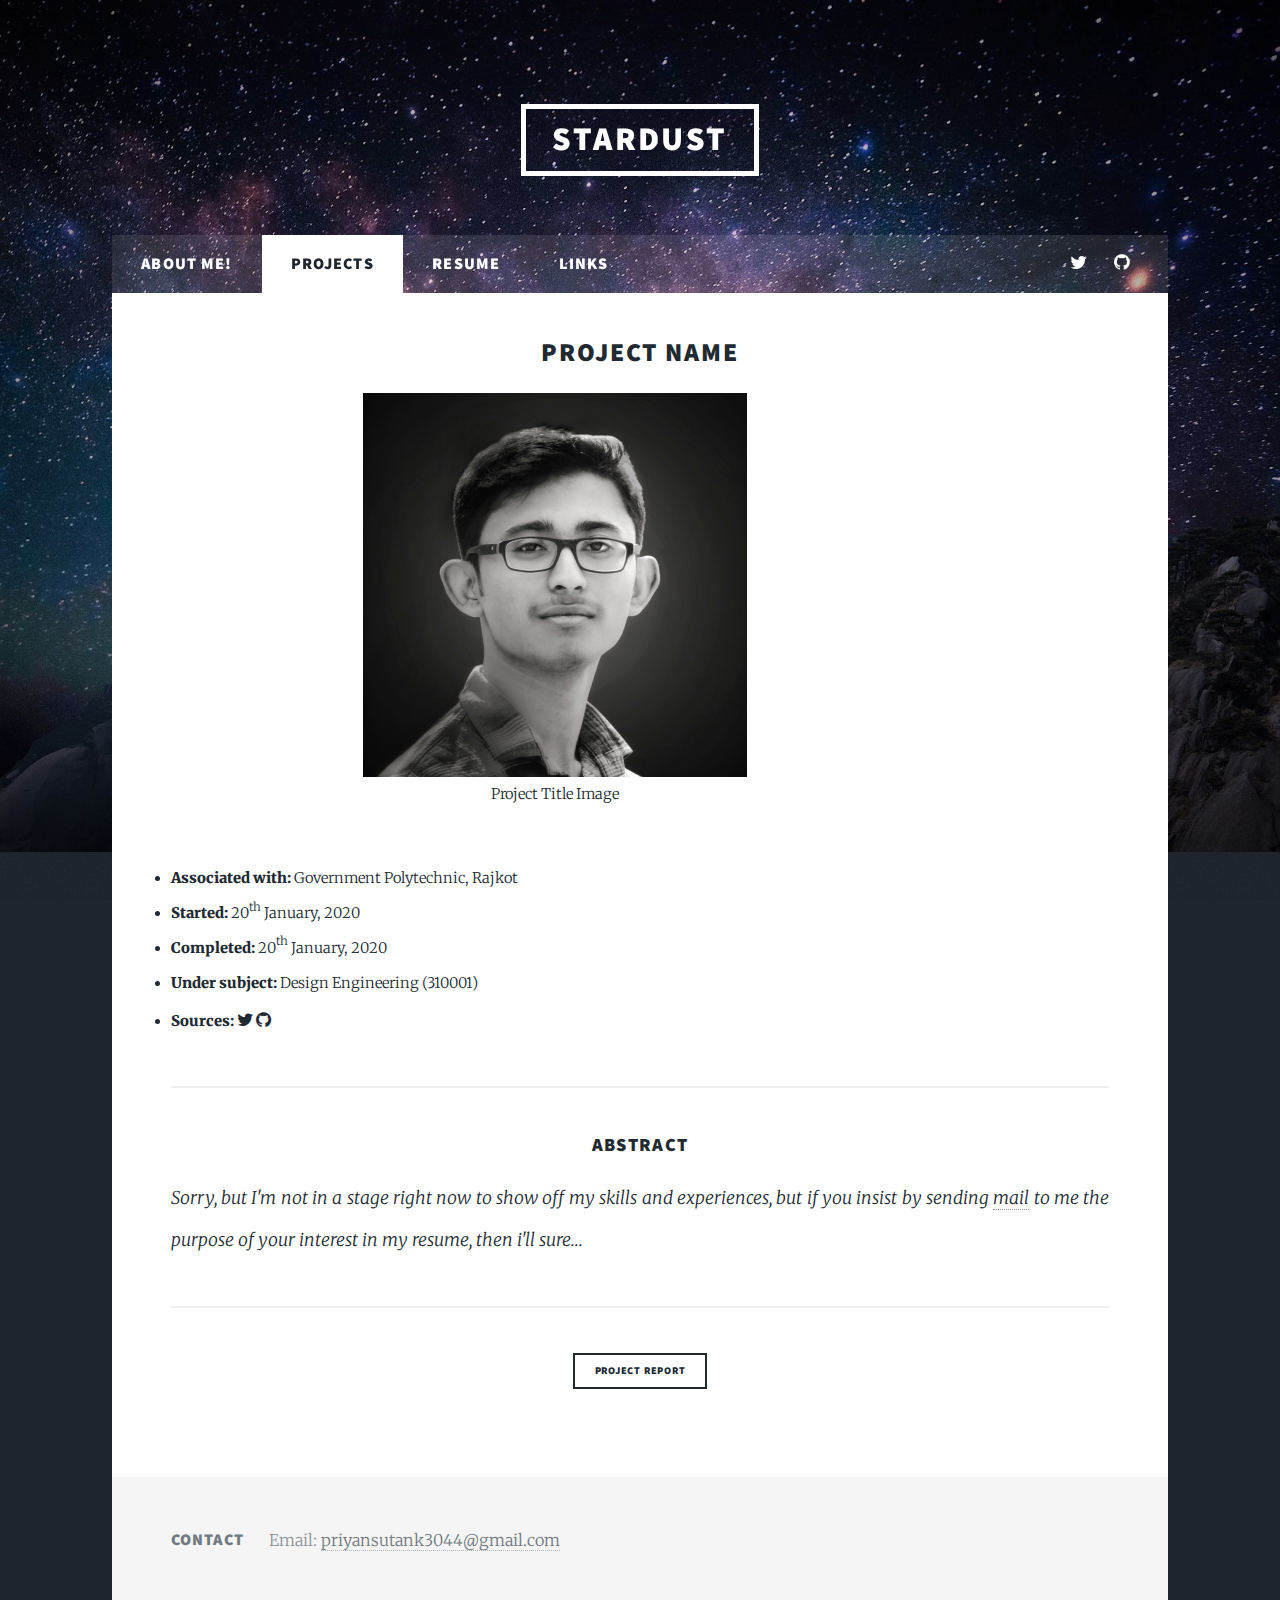
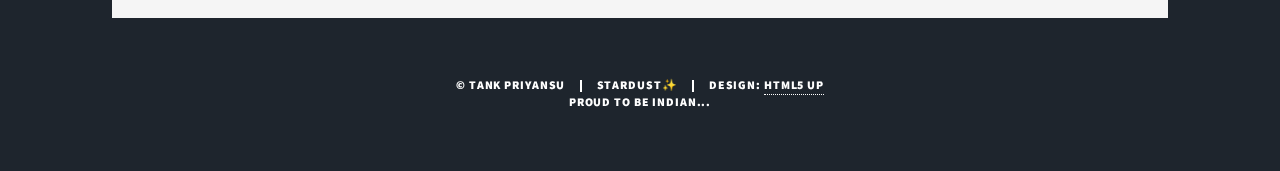
<file: projectpage.html>
<!DOCTYPE HTML>
<!--
	Massively by HTML5 UP
	html5up.net | @ajlkn
	Free for personal and commercial use under the CCA 3.0 license (html5up.net/license)
-->
<html>
	<head>
		<title>Tank | Project</title>
		<meta charset="utf-8" />
		<meta name="viewport" content="width=device-width, initial-scale=1, user-scalable=no" />
		<link rel="stylesheet" href="assets/css/main.css" />
		<noscript><link rel="stylesheet" href="assets/css/noscript.css" /></noscript>
	</head>
	<body class="is-preload">

		<!-- Wrapper -->
			<div id="wrapper">

				<!-- Header -->
					<header id="header">
						<a href="index.html" class="logo">starDust</a>
					</header>

				<!-- Nav -->
					<nav id="nav">
						<ul class="links">
							<li><a href="index.html">About me!</a></li>
							<li class="active"><a href="projects.html">Projects</a></li>
							<li><a href="resume.html">Resume</a></li>
							<li><a href="links.html">Links</a></li>
						</ul>
						<ul class="icons">
							<li><a href="https://twitter.com/PriyansuTank" class="icon brands fa-twitter"><span class="label">Twitter</span></a></li>
							<li><a href="https://github.com/pbtank" class="icon brands fa-github"><span class="label">GitHub</span></a></li>
						</ul>
					</nav>

				 <!-- Main -->
                    <div id="main">

                        <!-- Post -->
                            <section class="post">
                                <header>
                                    <h2 style="margin-top:-3rem; text-align: center;">Project Name</h2>
                                    <div class="container">
                                        <div>
                                        	<div class="image center">
	                                            <a href="#header" class="image fit">
	                                            	<img src="images/pic01.jpeg" style="width:50%; margin-left: auto;margin-right: auto;" alt="" />
	                                            	<figcaption style="text-align: center;">Project Title Image</figcaption>
	                                            </a>
	                                            
	                                        </div>
	                                        <div style="text-align: left;">
	                                        	<li><span style="font-weight: 900">Associated with: </span>Government Polytechnic, Rajkot</li>
	                                        	<li><span style="font-weight: 900">Started: </span>20<sup>th</sup> January, 2020</li>
	                                        	<li><span style="font-weight: 900">Completed: </span>20<sup>th</sup> January, 2020</li>
	                                        	<li><span style="font-weight: 900">Under subject: </span>Design Engineering (310001)</li>
	                                        	<li><span style="font-weight: 900">Sources: </span>
	                                        		<a href="https://twitter.com/PriyansuTank" class="icon brands fa-twitter" style="font-size: 1.2rem"><span class="label">Twitter</span></a>
	                                        		<a href="https://github.com/pbtank" class="icon brands fa-github" style="font-size: 1.2rem"><span class="label">GitHub</span></a>
	                                        	</li>
	                                        </div>
		                                    <hr>
		                                    <h3 style="text-align: center;">Abstract</h3>
                                            <p> Sorry, but I'm not in a stage right now to show off my skills and experiences, but if you insist by sending <a href="#footer">mail</a> to me the purpose of your interest in my resume, then i'll sure...</p>
                                            <hr>
                                            <ul class="actions special">
					                            <li><a href="" class="button small">Project Report</a></li>
					                        </ul>
                                        </div>
                                    </div>  
                                </header>
                            </section>
                    </div>

				<!-- Footer -->
					<footer id="footer">
							<section class="split contact">
								<section>
									<h3>contact</h3>
									<p style="margin-left: 8pt">Email: <a style="text-transform: lowercase;" target="_blank"href="mailto:&#112;&#114;&#105;&#121;&#97;&#110;&#115;&#117;&#116;&#97;&#110;&#107;&#51;&#48;&#52;&#52;&#64;&#103;&#109;&#97;&#105;&#108;&#46;&#99;&#111;&#109;">&#112;&#114;&#105;&#121;&#97;&#110;&#115;&#117;&#116;&#97;&#110;&#107;&#51;&#48;&#52;&#52;&#64;&#103;&#109;&#97;&#105;&#108;&#46;&#99;&#111;&#109;</a></p>
								</section>
							</section>
					</footer>

				<!-- Copyright -->
					<div id="copyright">
						<ul><li>© Tank Priyansu</li><li>stardust✨</li><li>Design: <a href="https://html5up.net">HTML5 UP</a></li></ul>
						<ul><li>Proud to be Indian...</li></ul>
					</div>

			</div>

		<!-- Scripts -->
			<script src="assets/js/jquery.min.js"></script>
			<script src="assets/js/jquery.scrollex.min.js"></script>
			<script src="assets/js/jquery.scrolly.min.js"></script>
			<script src="assets/js/browser.min.js"></script>
			<script src="assets/js/breakpoints.min.js"></script>
			<script src="assets/js/util.js"></script>
			<script src="assets/js/main.js"></script>

	</body>
</html>
</file>
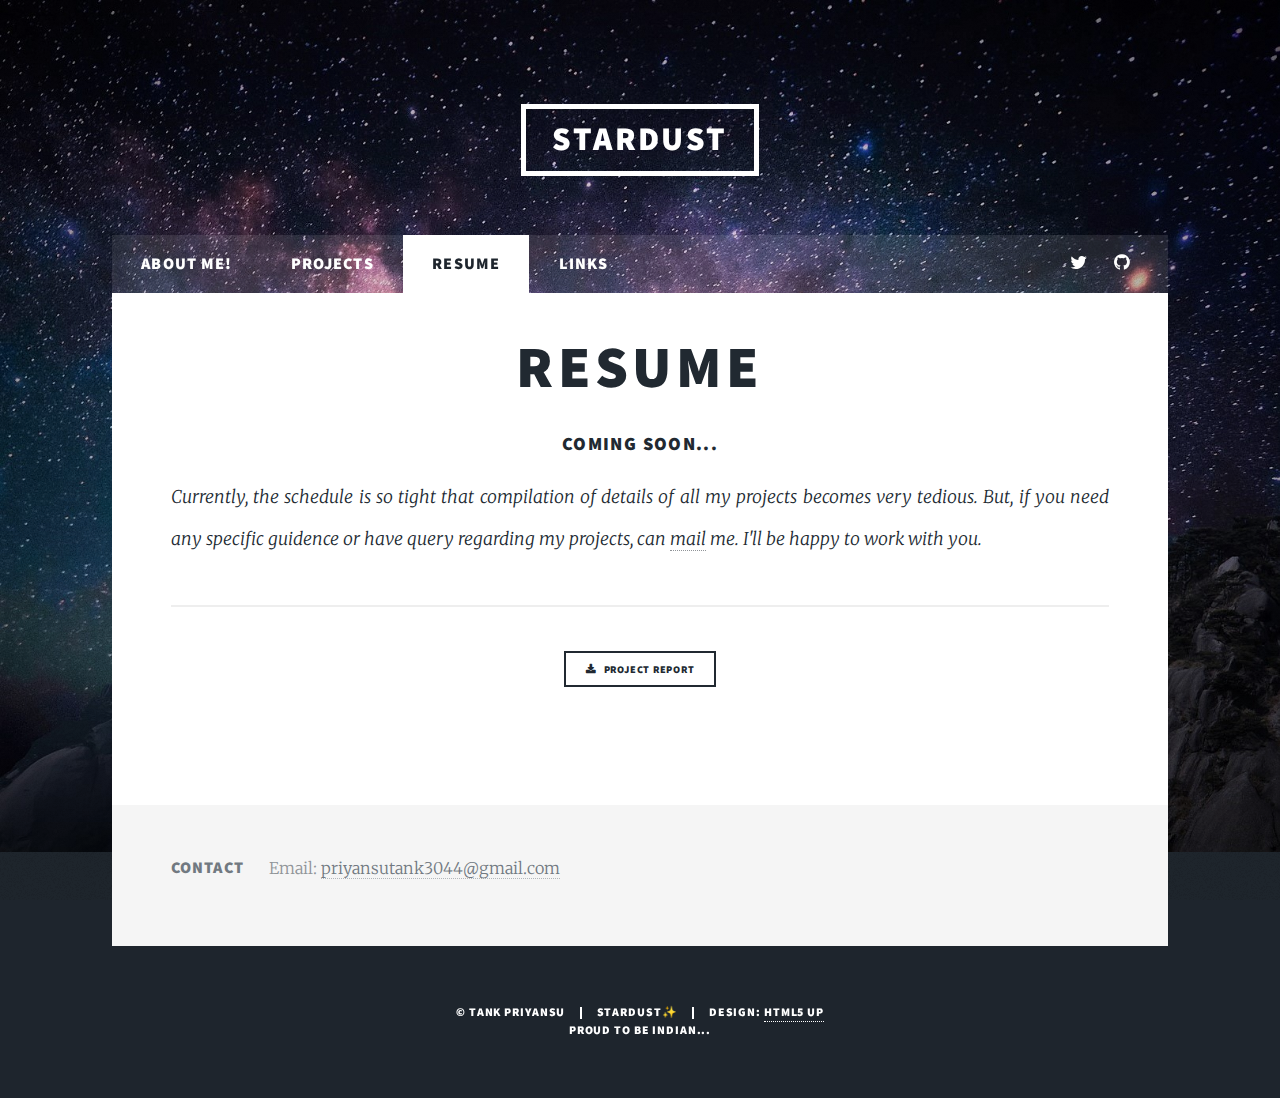
<file: resume.html>
<!DOCTYPE HTML>
<!--
	Massively by HTML5 UP
	html5up.net | @ajlkn
	Free for personal and commercial use under the CCA 3.0 license (html5up.net/license)
-->
<html>
	<head>
		<title>Tank | Resume</title>
		<meta charset="utf-8" />
		<meta name="viewport" content="width=device-width, initial-scale=1, user-scalable=no" />
		<link rel="stylesheet" href="assets/css/main.css" />
		<noscript><link rel="stylesheet" href="assets/css/noscript.css" /></noscript>
	</head>
	<body class="is-preload">

		<!-- Wrapper -->
			<div id="wrapper">

				<!-- Header -->
					<header id="header">
						<a href="index.html" class="logo">starDust</a>
					</header>

				<!-- Nav -->
					<nav id="nav">
						<ul class="links">
							<li><a href="index.html">About me!</a></li>
							<li><a href="projects.html">Projects</a></li>
							<li class="active"><a href="resume.html">Resume</a></li>
							<li><a href="links.html">Links</a></li>
						</ul>
						<ul class="icons">
							<li><a href="https://twitter.com/PriyansuTank" class="icon brands fa-twitter"><span class="label">Twitter</span></a></li>
							<li><a href="https://github.com/pbtank" class="icon brands fa-github"><span class="label">GitHub</span></a></li>
						</ul>
					</nav>

				 <!-- Main -->
                    <div id="main">

                        <!-- Post -->
                            <section class="post">
                                <header class="major">
                                    <h1 style="margin-top:-3rem">Resume</h1>
                                    <div class="container">
                                        <div>
                                        	<h3>coming soon...</h3>
                                        	<p>Currently, the schedule is so tight that compilation of details of all my projects becomes very tedious. But, if you need any specific guidence or have query regarding my projects, can <a href="#footer">mail</a> me. I'll be happy to work with you.</p>
                                                <hr style="width: 100%">
                                                <ul class="actions special">
					                    <li><a href="" class="button icon solid fa-download small">Project Report</a></li>
					        </ul>
                                        </div>
                                    </div>  
                                </header>
                            </section>
                    </div>

				<!-- Footer -->
					<footer id="footer">
							<section class="split contact">
								<section>
									<h3>contact</h3>
									<p style="margin-left: 8pt">Email: <a style="text-transform: lowercase;" target="_blank"href="mailto:&#112;&#114;&#105;&#121;&#97;&#110;&#115;&#117;&#116;&#97;&#110;&#107;&#51;&#48;&#52;&#52;&#64;&#103;&#109;&#97;&#105;&#108;&#46;&#99;&#111;&#109;">&#112;&#114;&#105;&#121;&#97;&#110;&#115;&#117;&#116;&#97;&#110;&#107;&#51;&#48;&#52;&#52;&#64;&#103;&#109;&#97;&#105;&#108;&#46;&#99;&#111;&#109;</a></p>
								</section>
							</section>
					</footer>

				<!-- Copyright -->
					<div id="copyright">
						<ul><li>© Tank Priyansu</li><li>stardust✨</li><li>Design: <a href="https://html5up.net">HTML5 UP</a></li></ul>
						<ul><li>Proud to be Indian...</li></ul>
					</div>

			</div>

		<!-- Scripts -->
			<script src="assets/js/jquery.min.js"></script>
			<script src="assets/js/jquery.scrollex.min.js"></script>
			<script src="assets/js/jquery.scrolly.min.js"></script>
			<script src="assets/js/browser.min.js"></script>
			<script src="assets/js/breakpoints.min.js"></script>
			<script src="assets/js/util.js"></script>
			<script src="assets/js/main.js"></script>

	</body>
</html>
</file>
<file: assets/css/main.css>
@import url(font-awesome.min.css);
@import url("https://fonts.googleapis.com/css?family=Merriweather:300,700,300italic,700italic|Source+Sans+Pro:900");

/*
	Massively by HTML5 UP
	html5up.net | @ajlkn
	Free for personal and commercial use under the CCA 3.0 license (html5up.net/license)
*/

html, body, div, span, applet, object,
iframe, h1, h2, h3, h4, h5, h6, p, blockquote,
pre, a, abbr, acronym, address, big, cite,
code, del, dfn, em, img, ins, kbd, q, s, samp,
small, strike, strong, sub, sup, tt, var, b,
u, i, center, dl, dt, dd, ol, ul, li, fieldset,
form, label, legend, table, caption, tbody,
tfoot, thead, tr, th, td, article, aside,
canvas, details, embed, figure, figcaption,
footer, header, hgroup, menu, nav, output, ruby,
section, summary, time, mark, audio, video {
	margin: 0;
	padding: 0;
	border: 0;
	font-size: 100%;
	font: inherit;
	vertical-align: baseline;}

article, aside, details, figcaption, figure,
footer, header, hgroup, menu, nav, section {
	display: block;}

body {
	line-height: 1;
}

ol, ul {
	list-style: none;
}

blockquote, q {
	quotes: none;
}

	blockquote:before, blockquote:after, q:before, q:after {
		content: '';
		content: none;
	}

table {
	border-collapse: collapse;
	border-spacing: 0;
}

body {
	-webkit-text-size-adjust: none;
}

mark {
	background-color: transparent;
	color: inherit;
}

input::-moz-focus-inner {
	border: 0;
	padding: 0;
}

input, select, textarea {
	-moz-appearance: none;
	-webkit-appearance: none;
	-ms-appearance: none;
	appearance: none;
}

/* Basic */

	@-ms-viewport {
		width: device-width;
	}

	body {
		-ms-overflow-style: scrollbar;
	}

	@media screen and (max-width: 480px) {

		html, body {
			min-width: 320px;
		}

	}

	html {
		box-sizing: border-box;
	}

	*, *:before, *:after {
		box-sizing: inherit;
	}

	body {
		background-color: #1e252d;
	}

		body.is-preload *, body.is-preload *:before, body.is-preload *:after {
			-moz-animation: none !important;
			-webkit-animation: none !important;
			-ms-animation: none !important;
			animation: none !important;
			-moz-transition: none !important;
			-webkit-transition: none !important;
			-ms-transition: none !important;
			transition: none !important;
		}

/* Type */

	html {
		font-size: 16pt;
	}

		@media screen and (max-width: 1680px) {

			html {
				font-size: 12pt;
			}

		}

		@media screen and (max-width: 1280px) {

			html {
				font-size: 11pt;
			}

		}

		@media screen and (max-width: 360px) {

			html {
				font-size: 10pt;
			}

		}

	body {
		color: #212931;
	}

	body, input, select, textarea {
		font-family: "Merriweather", Georgia, serif;
		font-weight: 300;
		font-size: 1rem;
		line-height: 2.375;
	}

	a {
		-moz-transition: color 0.2s ease-in-out, background-color 0.2s ease-in-out, border-color 0.2s ease-in-out, box-shadow 0.2s ease-in-out;
		-webkit-transition: color 0.2s ease-in-out, background-color 0.2s ease-in-out, border-color 0.2s ease-in-out, box-shadow 0.2s ease-in-out;
		-ms-transition: color 0.2s ease-in-out, background-color 0.2s ease-in-out, border-color 0.2s ease-in-out, box-shadow 0.2s ease-in-out;
		transition: color 0.2s ease-in-out, background-color 0.2s ease-in-out, border-color 0.2s ease-in-out, box-shadow 0.2s ease-in-out;
		border-bottom: dotted 1px;
		text-decoration: none;
	}

		a:hover {
			border-bottom-color: transparent;
		}

	strong, b {
		font-weight: 600;
	}

	em, i {
		font-style: italic;
	}

	p {
		text-align: justify;
		margin: 0 0 2rem 0;
	}

	h1, h2, h3, h4, h5, h6 {
		font-family: "Source Sans Pro", Helvetica, sans-serif;
		font-weight: 900;
		line-height: 1.5;
		letter-spacing: 0.075em;
		text-transform: uppercase;
		margin: 0 0 1rem 0;
	}

		h1 a, h2 a, h3 a, h4 a, h5 a, h6 a {
			border-bottom: 0;
			color: inherit;
			text-decoration: none;
		}

	h1 {
		font-size: 4rem;
		line-height: 1.1;
		margin: 0 0 2rem 0;
	}

	h2 {
		font-size: 1.75rem;
		line-height: 1.3;
		margin: 0 0 1.5rem 0;
	}

	h3 {
		font-size: 1.25rem;
		margin: 0 0 1.5rem 0;
	}

	h4 {
		font-size: 1rem;
	}

	h5 {
		font-size: 0.9rem;
	}

	h6 {
		font-size: 0.8rem;
	}

	sub {
		font-size: 0.8rem;
		position: relative;
		top: 0.5rem;
	}

	sup {
		font-size: 0.8rem;
		position: relative;
		top: -0.5rem;
	}

	blockquote {
		border-left: solid 4px;
		font-style: italic;
		margin: 0 0 2rem 0;
		padding: 0.5rem 0 0.5rem 2rem;
	}

	code {
		border: solid 2px;
		font-family: "Courier New", monospace;
		font-size: 0.9rem;
		margin: 0 0.25rem;
		padding: 0.25rem 0.65rem;
	}

	pre {
		-webkit-overflow-scrolling: touch;
		font-family: "Courier New", monospace;
		font-size: 0.9rem;
		margin: 0 0 2rem 0;
	}

		pre code {
			display: block;
			line-height: 1.75;
			padding: 1rem 1.5rem;
			overflow-x: auto;
		}

	hr {
		border: 0;
		border-bottom: solid 2px;
		margin: 3rem 0;
	}

		hr.major {
			margin: 5rem 0;
		}

	.align-left {
		text-align: left;
	}

	.align-center {
		text-align: center;
	}

	.align-right {
		text-align: right;
	}

	input, select, textarea {
		color: #212931;
	}

	a {
		color: #212931;
		border-bottom-color: rgba(33, 41, 49, 0.5);
	}

		a:hover {
			border-bottom-color: transparent;
			color: #18bfef !important;
		}

	strong, b {
		color: #212931;
	}

	h1, h2, h3, h4, h5, h6 {
		color: #212931;
	}

	blockquote {
		border-left-color: #eeeeee;
	}

	code {
		background: rgba(220, 220, 220, 0.25);
		border-color: #eeeeee;
	}

	hr {
		border-bottom-color: #eeeeee;
	}

/* Row */

	.row {
		display: flex;
		flex-wrap: wrap;
		box-sizing: border-box;
		align-items: stretch;
	}

		.row > * {
			box-sizing: border-box;
		}

		.row.gtr-uniform > * > :last-child {
			margin-bottom: 0;
		}

		.row.aln-left {
			justify-content: flex-start;
		}

		.row.aln-center {
			justify-content: center;
		}

		.row.aln-right {
			justify-content: flex-end;
		}

		.row.aln-top {
			align-items: flex-start;
		}

		.row.aln-middle {
			align-items: center;
		}

		.row.aln-bottom {
			align-items: flex-end;
		}

		.row > .imp {
			order: -1;
		}

		.row > .col-1 {
			width: 8.33333%;
		}

		.row > .off-1 {
			margin-left: 8.33333%;
		}

		.row > .col-2 {
			width: 16.66667%;
		}

		.row > .off-2 {
			margin-left: 16.66667%;
		}

		.row > .col-3 {
			width: 25%;
		}

		.row > .off-3 {
			margin-left: 25%;
		}

		.row > .col-4 {
			width: 33.33333%;
		}

		.row > .off-4 {
			margin-left: 33.33333%;
		}

		.row > .col-5 {
			width: 41.66667%;
		}

		.row > .off-5 {
			margin-left: 41.66667%;
		}

		.row > .col-6 {
			width: 50%;
		}

		.row > .off-6 {
			margin-left: 50%;
		}

		.row > .col-7 {
			width: 58.33333%;
		}

		.row > .off-7 {
			margin-left: 58.33333%;
		}

		.row > .col-8 {
			width: 66.66667%;
		}

		.row > .off-8 {
			margin-left: 66.66667%;
		}

		.row > .col-9 {
			width: 75%;
		}

		.row > .off-9 {
			margin-left: 75%;
		}

		.row > .col-10 {
			width: 83.33333%;
		}

		.row > .off-10 {
			margin-left: 83.33333%;
		}

		.row > .col-11 {
			width: 91.66667%;
		}

		.row > .off-11 {
			margin-left: 91.66667%;
		}

		.row > .col-12 {
			width: 100%;
		}

		.row > .off-12 {
			margin-left: 100%;
		}

		.row.gtr-0 {
			margin-top: 0;
			margin-left: 0rem;
		}

			.row.gtr-0 > * {
				padding: 0 0 0 0rem;
			}

			.row.gtr-0.gtr-uniform {
				margin-top: 0rem;
			}

				.row.gtr-0.gtr-uniform > * {
					padding-top: 0rem;
				}

		.row.gtr-25 {
			margin-top: 0;
			margin-left: -0.375rem;
		}

			.row.gtr-25 > * {
				padding: 0 0 0 0.375rem;
			}

			.row.gtr-25.gtr-uniform {
				margin-top: -0.375rem;
			}

				.row.gtr-25.gtr-uniform > * {
					padding-top: 0.375rem;
				}

		.row.gtr-50 {
			margin-top: 0;
			margin-left: -0.75rem;
		}

			.row.gtr-50 > * {
				padding: 0 0 0 0.75rem;
			}

			.row.gtr-50.gtr-uniform {
				margin-top: -0.75rem;
			}

				.row.gtr-50.gtr-uniform > * {
					padding-top: 0.75rem;
				}

		.row {
			margin-top: 0;
			margin-left: -1.5rem;
		}

			.row > * {
				padding: 0 0 0 1.5rem;
			}

			.row.gtr-uniform {
				margin-top: -1.5rem;
			}

				.row.gtr-uniform > * {
					padding-top: 1.5rem;
				}

		.row.gtr-150 {
			margin-top: 0;
			margin-left: -2.25rem;
		}

			.row.gtr-150 > * {
				padding: 0 0 0 2.25rem;
			}

			.row.gtr-150.gtr-uniform {
				margin-top: -2.25rem;
			}

				.row.gtr-150.gtr-uniform > * {
					padding-top: 2.25rem;
				}

		.row.gtr-200 {
			margin-top: 0;
			margin-left: -3rem;
		}

			.row.gtr-200 > * {
				padding: 0 0 0 3rem;
			}

			.row.gtr-200.gtr-uniform {
				margin-top: -3rem;
			}

				.row.gtr-200.gtr-uniform > * {
					padding-top: 3rem;
				}

		@media screen and (max-width: 1680px) {

			.row {
				display: flex;
				flex-wrap: wrap;
				box-sizing: border-box;
				align-items: stretch;
			}

				.row > * {
					box-sizing: border-box;
				}

				.row.gtr-uniform > * > :last-child {
					margin-bottom: 0;
				}

				.row.aln-left {
					justify-content: flex-start;
				}

				.row.aln-center {
					justify-content: center;
				}

				.row.aln-right {
					justify-content: flex-end;
				}

				.row.aln-top {
					align-items: flex-start;
				}

				.row.aln-middle {
					align-items: center;
				}

				.row.aln-bottom {
					align-items: flex-end;
				}

				.row > .imp-xlarge {
					order: -1;
				}

				.row > .col-1-xlarge {
					width: 8.33333%;
				}

				.row > .off-1-xlarge {
					margin-left: 8.33333%;
				}

				.row > .col-2-xlarge {
					width: 16.66667%;
				}

				.row > .off-2-xlarge {
					margin-left: 16.66667%;
				}

				.row > .col-3-xlarge {
					width: 25%;
				}

				.row > .off-3-xlarge {
					margin-left: 25%;
				}

				.row > .col-4-xlarge {
					width: 33.33333%;
				}

				.row > .off-4-xlarge {
					margin-left: 33.33333%;
				}

				.row > .col-5-xlarge {
					width: 41.66667%;
				}

				.row > .off-5-xlarge {
					margin-left: 41.66667%;
				}

				.row > .col-6-xlarge {
					width: 50%;
				}

				.row > .off-6-xlarge {
					margin-left: 50%;
				}

				.row > .col-7-xlarge {
					width: 58.33333%;
				}

				.row > .off-7-xlarge {
					margin-left: 58.33333%;
				}

				.row > .col-8-xlarge {
					width: 66.66667%;
				}

				.row > .off-8-xlarge {
					margin-left: 66.66667%;
				}

				.row > .col-9-xlarge {
					width: 75%;
				}

				.row > .off-9-xlarge {
					margin-left: 75%;
				}

				.row > .col-10-xlarge {
					width: 83.33333%;
				}

				.row > .off-10-xlarge {
					margin-left: 83.33333%;
				}

				.row > .col-11-xlarge {
					width: 91.66667%;
				}

				.row > .off-11-xlarge {
					margin-left: 91.66667%;
				}

				.row > .col-12-xlarge {
					width: 100%;
				}

				.row > .off-12-xlarge {
					margin-left: 100%;
				}

				.row.gtr-0 {
					margin-top: 0;
					margin-left: 0rem;
				}

					.row.gtr-0 > * {
						padding: 0 0 0 0rem;
					}

					.row.gtr-0.gtr-uniform {
						margin-top: 0rem;
					}

						.row.gtr-0.gtr-uniform > * {
							padding-top: 0rem;
						}

				.row.gtr-25 {
					margin-top: 0;
					margin-left: -0.375rem;
				}

					.row.gtr-25 > * {
						padding: 0 0 0 0.375rem;
					}

					.row.gtr-25.gtr-uniform {
						margin-top: -0.375rem;
					}

						.row.gtr-25.gtr-uniform > * {
							padding-top: 0.375rem;
						}

				.row.gtr-50 {
					margin-top: 0;
					margin-left: -0.75rem;
				}

					.row.gtr-50 > * {
						padding: 0 0 0 0.75rem;
					}

					.row.gtr-50.gtr-uniform {
						margin-top: -0.75rem;
					}

						.row.gtr-50.gtr-uniform > * {
							padding-top: 0.75rem;
						}

				.row {
					margin-top: 0;
					margin-left: -1.5rem;
				}

					.row > * {
						padding: 0 0 0 1.5rem;
					}

					.row.gtr-uniform {
						margin-top: -1.5rem;
					}

						.row.gtr-uniform > * {
							padding-top: 1.5rem;
						}

				.row.gtr-150 {
					margin-top: 0;
					margin-left: -2.25rem;
				}

					.row.gtr-150 > * {
						padding: 0 0 0 2.25rem;
					}

					.row.gtr-150.gtr-uniform {
						margin-top: -2.25rem;
					}

						.row.gtr-150.gtr-uniform > * {
							padding-top: 2.25rem;
						}

				.row.gtr-200 {
					margin-top: 0;
					margin-left: -3rem;
				}

					.row.gtr-200 > * {
						padding: 0 0 0 3rem;
					}

					.row.gtr-200.gtr-uniform {
						margin-top: -3rem;
					}

						.row.gtr-200.gtr-uniform > * {
							padding-top: 3rem;
						}

		}

		@media screen and (max-width: 1280px) {

			.row {
				display: flex;
				flex-wrap: wrap;
				box-sizing: border-box;
				align-items: stretch;
			}

				.row > * {
					box-sizing: border-box;
				}

				.row.gtr-uniform > * > :last-child {
					margin-bottom: 0;
				}

				.row.aln-left {
					justify-content: flex-start;
				}

				.row.aln-center {
					justify-content: center;
				}

				.row.aln-right {
					justify-content: flex-end;
				}

				.row.aln-top {
					align-items: flex-start;
				}

				.row.aln-middle {
					align-items: center;
				}

				.row.aln-bottom {
					align-items: flex-end;
				}

				.row > .imp-large {
					order: -1;
				}

				.row > .col-1-large {
					width: 8.33333%;
				}

				.row > .off-1-large {
					margin-left: 8.33333%;
				}

				.row > .col-2-large {
					width: 16.66667%;
				}

				.row > .off-2-large {
					margin-left: 16.66667%;
				}

				.row > .col-3-large {
					width: 25%;
				}

				.row > .off-3-large {
					margin-left: 25%;
				}

				.row > .col-4-large {
					width: 33.33333%;
				}

				.row > .off-4-large {
					margin-left: 33.33333%;
				}

				.row > .col-5-large {
					width: 41.66667%;
				}

				.row > .off-5-large {
					margin-left: 41.66667%;
				}

				.row > .col-6-large {
					width: 50%;
				}

				.row > .off-6-large {
					margin-left: 50%;
				}

				.row > .col-7-large {
					width: 58.33333%;
				}

				.row > .off-7-large {
					margin-left: 58.33333%;
				}

				.row > .col-8-large {
					width: 66.66667%;
				}

				.row > .off-8-large {
					margin-left: 66.66667%;
				}

				.row > .col-9-large {
					width: 75%;
				}

				.row > .off-9-large {
					margin-left: 75%;
				}

				.row > .col-10-large {
					width: 83.33333%;
				}

				.row > .off-10-large {
					margin-left: 83.33333%;
				}

				.row > .col-11-large {
					width: 91.66667%;
				}

				.row > .off-11-large {
					margin-left: 91.66667%;
				}

				.row > .col-12-large {
					width: 100%;
				}

				.row > .off-12-large {
					margin-left: 100%;
				}

				.row.gtr-0 {
					margin-top: 0;
					margin-left: 0rem;
				}

					.row.gtr-0 > * {
						padding: 0 0 0 0rem;
					}

					.row.gtr-0.gtr-uniform {
						margin-top: 0rem;
					}

						.row.gtr-0.gtr-uniform > * {
							padding-top: 0rem;
						}

				.row.gtr-25 {
					margin-top: 0;
					margin-left: -0.375rem;
				}

					.row.gtr-25 > * {
						padding: 0 0 0 0.375rem;
					}

					.row.gtr-25.gtr-uniform {
						margin-top: -0.375rem;
					}

						.row.gtr-25.gtr-uniform > * {
							padding-top: 0.375rem;
						}

				.row.gtr-50 {
					margin-top: 0;
					margin-left: -0.75rem;
				}

					.row.gtr-50 > * {
						padding: 0 0 0 0.75rem;
					}

					.row.gtr-50.gtr-uniform {
						margin-top: -0.75rem;
					}

						.row.gtr-50.gtr-uniform > * {
							padding-top: 0.75rem;
						}

				.row {
					margin-top: 0;
					margin-left: -1.5rem;
				}

					.row > * {
						padding: 0 0 0 1.5rem;
					}

					.row.gtr-uniform {
						margin-top: -1.5rem;
					}

						.row.gtr-uniform > * {
							padding-top: 1.5rem;
						}

				.row.gtr-150 {
					margin-top: 0;
					margin-left: -2.25rem;
				}

					.row.gtr-150 > * {
						padding: 0 0 0 2.25rem;
					}

					.row.gtr-150.gtr-uniform {
						margin-top: -2.25rem;
					}

						.row.gtr-150.gtr-uniform > * {
							padding-top: 2.25rem;
						}

				.row.gtr-200 {
					margin-top: 0;
					margin-left: -3rem;
				}

					.row.gtr-200 > * {
						padding: 0 0 0 3rem;
					}

					.row.gtr-200.gtr-uniform {
						margin-top: -3rem;
					}

						.row.gtr-200.gtr-uniform > * {
							padding-top: 3rem;
						}

		}

		@media screen and (max-width: 980px) {

			.row {
				display: flex;
				flex-wrap: wrap;
				box-sizing: border-box;
				align-items: stretch;
			}

				.row > * {
					box-sizing: border-box;
				}

				.row.gtr-uniform > * > :last-child {
					margin-bottom: 0;
				}

				.row.aln-left {
					justify-content: flex-start;
				}

				.row.aln-center {
					justify-content: center;
				}

				.row.aln-right {
					justify-content: flex-end;
				}

				.row.aln-top {
					align-items: flex-start;
				}

				.row.aln-middle {
					align-items: center;
				}

				.row.aln-bottom {
					align-items: flex-end;
				}

				.row > .imp-medium {
					order: -1;
				}

				.row > .col-1-medium {
					width: 8.33333%;
				}

				.row > .off-1-medium {
					margin-left: 8.33333%;
				}

				.row > .col-2-medium {
					width: 16.66667%;
				}

				.row > .off-2-medium {
					margin-left: 16.66667%;
				}

				.row > .col-3-medium {
					width: 25%;
				}

				.row > .off-3-medium {
					margin-left: 25%;
				}

				.row > .col-4-medium {
					width: 33.33333%;
				}

				.row > .off-4-medium {
					margin-left: 33.33333%;
				}

				.row > .col-5-medium {
					width: 41.66667%;
				}

				.row > .off-5-medium {
					margin-left: 41.66667%;
				}

				.row > .col-6-medium {
					width: 50%;
				}

				.row > .off-6-medium {
					margin-left: 50%;
				}

				.row > .col-7-medium {
					width: 58.33333%;
				}

				.row > .off-7-medium {
					margin-left: 58.33333%;
				}

				.row > .col-8-medium {
					width: 66.66667%;
				}

				.row > .off-8-medium {
					margin-left: 66.66667%;
				}

				.row > .col-9-medium {
					width: 75%;
				}

				.row > .off-9-medium {
					margin-left: 75%;
				}

				.row > .col-10-medium {
					width: 83.33333%;
				}

				.row > .off-10-medium {
					margin-left: 83.33333%;
				}

				.row > .col-11-medium {
					width: 91.66667%;
				}

				.row > .off-11-medium {
					margin-left: 91.66667%;
				}

				.row > .col-12-medium {
					width: 100%;
				}

				.row > .off-12-medium {
					margin-left: 100%;
				}

				.row.gtr-0 {
					margin-top: 0;
					margin-left: 0rem;
				}

					.row.gtr-0 > * {
						padding: 0 0 0 0rem;
					}

					.row.gtr-0.gtr-uniform {
						margin-top: 0rem;
					}

						.row.gtr-0.gtr-uniform > * {
							padding-top: 0rem;
						}

				.row.gtr-25 {
					margin-top: 0;
					margin-left: -0.375rem;
				}

					.row.gtr-25 > * {
						padding: 0 0 0 0.375rem;
					}

					.row.gtr-25.gtr-uniform {
						margin-top: -0.375rem;
					}

						.row.gtr-25.gtr-uniform > * {
							padding-top: 0.375rem;
						}

				.row.gtr-50 {
					margin-top: 0;
					margin-left: -0.75rem;
				}

					.row.gtr-50 > * {
						padding: 0 0 0 0.75rem;
					}

					.row.gtr-50.gtr-uniform {
						margin-top: -0.75rem;
					}

						.row.gtr-50.gtr-uniform > * {
							padding-top: 0.75rem;
						}

				.row {
					margin-top: 0;
					margin-left: -1.5rem;
				}

					.row > * {
						padding: 0 0 0 1.5rem;
					}

					.row.gtr-uniform {
						margin-top: -1.5rem;
					}

						.row.gtr-uniform > * {
							padding-top: 1.5rem;
						}

				.row.gtr-150 {
					margin-top: 0;
					margin-left: -2.25rem;
				}

					.row.gtr-150 > * {
						padding: 0 0 0 2.25rem;
					}

					.row.gtr-150.gtr-uniform {
						margin-top: -2.25rem;
					}

						.row.gtr-150.gtr-uniform > * {
							padding-top: 2.25rem;
						}

				.row.gtr-200 {
					margin-top: 0;
					margin-left: -3rem;
				}

					.row.gtr-200 > * {
						padding: 0 0 0 3rem;
					}

					.row.gtr-200.gtr-uniform {
						margin-top: -3rem;
					}

						.row.gtr-200.gtr-uniform > * {
							padding-top: 3rem;
						}

		}

		@media screen and (max-width: 736px) {

			.row {
				display: flex;
				flex-wrap: wrap;
				box-sizing: border-box;
				align-items: stretch;
			}

				.row > * {
					box-sizing: border-box;
				}

				.row.gtr-uniform > * > :last-child {
					margin-bottom: 0;
				}

				.row.aln-left {
					justify-content: flex-start;
				}

				.row.aln-center {
					justify-content: center;
				}

				.row.aln-right {
					justify-content: flex-end;
				}

				.row.aln-top {
					align-items: flex-start;
				}

				.row.aln-middle {
					align-items: center;
				}

				.row.aln-bottom {
					align-items: flex-end;
				}

				.row > .imp-small {
					order: -1;
				}

				.row > .col-1-small {
					width: 8.33333%;
				}

				.row > .off-1-small {
					margin-left: 8.33333%;
				}

				.row > .col-2-small {
					width: 16.66667%;
				}

				.row > .off-2-small {
					margin-left: 16.66667%;
				}

				.row > .col-3-small {
					width: 25%;
				}

				.row > .off-3-small {
					margin-left: 25%;
				}

				.row > .col-4-small {
					width: 33.33333%;
				}

				.row > .off-4-small {
					margin-left: 33.33333%;
				}

				.row > .col-5-small {
					width: 41.66667%;
				}

				.row > .off-5-small {
					margin-left: 41.66667%;
				}

				.row > .col-6-small {
					width: 50%;
				}

				.row > .off-6-small {
					margin-left: 50%;
				}

				.row > .col-7-small {
					width: 58.33333%;
				}

				.row > .off-7-small {
					margin-left: 58.33333%;
				}

				.row > .col-8-small {
					width: 66.66667%;
				}

				.row > .off-8-small {
					margin-left: 66.66667%;
				}

				.row > .col-9-small {
					width: 75%;
				}

				.row > .off-9-small {
					margin-left: 75%;
				}

				.row > .col-10-small {
					width: 83.33333%;
				}

				.row > .off-10-small {
					margin-left: 83.33333%;
				}

				.row > .col-11-small {
					width: 91.66667%;
				}

				.row > .off-11-small {
					margin-left: 91.66667%;
				}

				.row > .col-12-small {
					width: 100%;
				}

				.row > .off-12-small {
					margin-left: 100%;
				}

				.row.gtr-0 {
					margin-top: 0;
					margin-left: 0rem;
				}

					.row.gtr-0 > * {
						padding: 0 0 0 0rem;
					}

					.row.gtr-0.gtr-uniform {
						margin-top: 0rem;
					}

						.row.gtr-0.gtr-uniform > * {
							padding-top: 0rem;
						}

				.row.gtr-25 {
					margin-top: 0;
					margin-left: -0.375rem;
				}

					.row.gtr-25 > * {
						padding: 0 0 0 0.375rem;
					}

					.row.gtr-25.gtr-uniform {
						margin-top: -0.375rem;
					}

						.row.gtr-25.gtr-uniform > * {
							padding-top: 0.375rem;
						}

				.row.gtr-50 {
					margin-top: 0;
					margin-left: -0.75rem;
				}

					.row.gtr-50 > * {
						padding: 0 0 0 0.75rem;
					}

					.row.gtr-50.gtr-uniform {
						margin-top: -0.75rem;
					}

						.row.gtr-50.gtr-uniform > * {
							padding-top: 0.75rem;
						}

				.row {
					margin-top: 0;
					margin-left: -1.5rem;
				}

					.row > * {
						padding: 0 0 0 1.5rem;
					}

					.row.gtr-uniform {
						margin-top: -1.5rem;
					}

						.row.gtr-uniform > * {
							padding-top: 1.5rem;
						}

				.row.gtr-150 {
					margin-top: 0;
					margin-left: -2.25rem;
				}

					.row.gtr-150 > * {
						padding: 0 0 0 2.25rem;
					}

					.row.gtr-150.gtr-uniform {
						margin-top: -2.25rem;
					}

						.row.gtr-150.gtr-uniform > * {
							padding-top: 2.25rem;
						}

				.row.gtr-200 {
					margin-top: 0;
					margin-left: -3rem;
				}

					.row.gtr-200 > * {
						padding: 0 0 0 3rem;
					}

					.row.gtr-200.gtr-uniform {
						margin-top: -3rem;
					}

						.row.gtr-200.gtr-uniform > * {
							padding-top: 3rem;
						}

		}

		@media screen and (max-width: 480px) {

			.row {
				display: flex;
				flex-wrap: wrap;
				box-sizing: border-box;
				align-items: stretch;
			}

				.row > * {
					box-sizing: border-box;
				}

				.row.gtr-uniform > * > :last-child {
					margin-bottom: 0;
				}

				.row.aln-left {
					justify-content: flex-start;
				}

				.row.aln-center {
					justify-content: center;
				}

				.row.aln-right {
					justify-content: flex-end;
				}

				.row.aln-top {
					align-items: flex-start;
				}

				.row.aln-middle {
					align-items: center;
				}

				.row.aln-bottom {
					align-items: flex-end;
				}

				.row > .imp-xsmall {
					order: -1;
				}

				.row > .col-1-xsmall {
					width: 8.33333%;
				}

				.row > .off-1-xsmall {
					margin-left: 8.33333%;
				}

				.row > .col-2-xsmall {
					width: 16.66667%;
				}

				.row > .off-2-xsmall {
					margin-left: 16.66667%;
				}

				.row > .col-3-xsmall {
					width: 25%;
				}

				.row > .off-3-xsmall {
					margin-left: 25%;
				}

				.row > .col-4-xsmall {
					width: 33.33333%;
				}

				.row > .off-4-xsmall {
					margin-left: 33.33333%;
				}

				.row > .col-5-xsmall {
					width: 41.66667%;
				}

				.row > .off-5-xsmall {
					margin-left: 41.66667%;
				}

				.row > .col-6-xsmall {
					width: 50%;
				}

				.row > .off-6-xsmall {
					margin-left: 50%;
				}

				.row > .col-7-xsmall {
					width: 58.33333%;
				}

				.row > .off-7-xsmall {
					margin-left: 58.33333%;
				}

				.row > .col-8-xsmall {
					width: 66.66667%;
				}

				.row > .off-8-xsmall {
					margin-left: 66.66667%;
				}

				.row > .col-9-xsmall {
					width: 75%;
				}

				.row > .off-9-xsmall {
					margin-left: 75%;
				}

				.row > .col-10-xsmall {
					width: 83.33333%;
				}

				.row > .off-10-xsmall {
					margin-left: 83.33333%;
				}

				.row > .col-11-xsmall {
					width: 91.66667%;
				}

				.row > .off-11-xsmall {
					margin-left: 91.66667%;
				}

				.row > .col-12-xsmall {
					width: 100%;
				}

				.row > .off-12-xsmall {
					margin-left: 100%;
				}

				.row.gtr-0 {
					margin-top: 0;
					margin-left: 0rem;
				}

					.row.gtr-0 > * {
						padding: 0 0 0 0rem;
					}

					.row.gtr-0.gtr-uniform {
						margin-top: 0rem;
					}

						.row.gtr-0.gtr-uniform > * {
							padding-top: 0rem;
						}

				.row.gtr-25 {
					margin-top: 0;
					margin-left: -0.375rem;
				}

					.row.gtr-25 > * {
						padding: 0 0 0 0.375rem;
					}

					.row.gtr-25.gtr-uniform {
						margin-top: -0.375rem;
					}

						.row.gtr-25.gtr-uniform > * {
							padding-top: 0.375rem;
						}

				.row.gtr-50 {
					margin-top: 0;
					margin-left: -0.75rem;
				}

					.row.gtr-50 > * {
						padding: 0 0 0 0.75rem;
					}

					.row.gtr-50.gtr-uniform {
						margin-top: -0.75rem;
					}

						.row.gtr-50.gtr-uniform > * {
							padding-top: 0.75rem;
						}

				.row {
					margin-top: 0;
					margin-left: -1.5rem;
				}

					.row > * {
						padding: 0 0 0 1.5rem;
					}

					.row.gtr-uniform {
						margin-top: -1.5rem;
					}

						.row.gtr-uniform > * {
							padding-top: 1.5rem;
						}

				.row.gtr-150 {
					margin-top: 0;
					margin-left: -2.25rem;
				}

					.row.gtr-150 > * {
						padding: 0 0 0 2.25rem;
					}

					.row.gtr-150.gtr-uniform {
						margin-top: -2.25rem;
					}

						.row.gtr-150.gtr-uniform > * {
							padding-top: 2.25rem;
						}

				.row.gtr-200 {
					margin-top: 0;
					margin-left: -3rem;
				}

					.row.gtr-200 > * {
						padding: 0 0 0 3rem;
					}

					.row.gtr-200.gtr-uniform {
						margin-top: -3rem;
					}

						.row.gtr-200.gtr-uniform > * {
							padding-top: 3rem;
						}

		}

		@media screen and (max-width: 360px) {

			.row {
				display: flex;
				flex-wrap: wrap;
				box-sizing: border-box;
				align-items: stretch;
			}

				.row > * {
					box-sizing: border-box;
				}

				.row.gtr-uniform > * > :last-child {
					margin-bottom: 0;
				}

				.row.aln-left {
					justify-content: flex-start;
				}

				.row.aln-center {
					justify-content: center;
				}

				.row.aln-right {
					justify-content: flex-end;
				}

				.row.aln-top {
					align-items: flex-start;
				}

				.row.aln-middle {
					align-items: center;
				}

				.row.aln-bottom {
					align-items: flex-end;
				}

				.row > .imp-xxsmall {
					order: -1;
				}

				.row > .col-1-xxsmall {
					width: 8.33333%;
				}

				.row > .off-1-xxsmall {
					margin-left: 8.33333%;
				}

				.row > .col-2-xxsmall {
					width: 16.66667%;
				}

				.row > .off-2-xxsmall {
					margin-left: 16.66667%;
				}

				.row > .col-3-xxsmall {
					width: 25%;
				}

				.row > .off-3-xxsmall {
					margin-left: 25%;
				}

				.row > .col-4-xxsmall {
					width: 33.33333%;
				}

				.row > .off-4-xxsmall {
					margin-left: 33.33333%;
				}

				.row > .col-5-xxsmall {
					width: 41.66667%;
				}

				.row > .off-5-xxsmall {
					margin-left: 41.66667%;
				}

				.row > .col-6-xxsmall {
					width: 50%;
				}

				.row > .off-6-xxsmall {
					margin-left: 50%;
				}

				.row > .col-7-xxsmall {
					width: 58.33333%;
				}

				.row > .off-7-xxsmall {
					margin-left: 58.33333%;
				}

				.row > .col-8-xxsmall {
					width: 66.66667%;
				}

				.row > .off-8-xxsmall {
					margin-left: 66.66667%;
				}

				.row > .col-9-xxsmall {
					width: 75%;
				}

				.row > .off-9-xxsmall {
					margin-left: 75%;
				}

				.row > .col-10-xxsmall {
					width: 83.33333%;
				}

				.row > .off-10-xxsmall {
					margin-left: 83.33333%;
				}

				.row > .col-11-xxsmall {
					width: 91.66667%;
				}

				.row > .off-11-xxsmall {
					margin-left: 91.66667%;
				}

				.row > .col-12-xxsmall {
					width: 100%;
				}

				.row > .off-12-xxsmall {
					margin-left: 100%;
				}

				.row.gtr-0 {
					margin-top: 0;
					margin-left: 0rem;
				}

					.row.gtr-0 > * {
						padding: 0 0 0 0rem;
					}

					.row.gtr-0.gtr-uniform {
						margin-top: 0rem;
					}

						.row.gtr-0.gtr-uniform > * {
							padding-top: 0rem;
						}

				.row.gtr-25 {
					margin-top: 0;
					margin-left: -0.375rem;
				}

					.row.gtr-25 > * {
						padding: 0 0 0 0.375rem;
					}

					.row.gtr-25.gtr-uniform {
						margin-top: -0.375rem;
					}

						.row.gtr-25.gtr-uniform > * {
							padding-top: 0.375rem;
						}

				.row.gtr-50 {
					margin-top: 0;
					margin-left: -0.75rem;
				}

					.row.gtr-50 > * {
						padding: 0 0 0 0.75rem;
					}

					.row.gtr-50.gtr-uniform {
						margin-top: -0.75rem;
					}

						.row.gtr-50.gtr-uniform > * {
							padding-top: 0.75rem;
						}

				.row {
					margin-top: 0;
					margin-left: -1.5rem;
				}

					.row > * {
						padding: 0 0 0 1.5rem;
					}

					.row.gtr-uniform {
						margin-top: -1.5rem;
					}

						.row.gtr-uniform > * {
							padding-top: 1.5rem;
						}

				.row.gtr-150 {
					margin-top: 0;
					margin-left: -2.25rem;
				}

					.row.gtr-150 > * {
						padding: 0 0 0 2.25rem;
					}

					.row.gtr-150.gtr-uniform {
						margin-top: -2.25rem;
					}

						.row.gtr-150.gtr-uniform > * {
							padding-top: 2.25rem;
						}

				.row.gtr-200 {
					margin-top: 0;
					margin-left: -3rem;
				}

					.row.gtr-200 > * {
						padding: 0 0 0 3rem;
					}

					.row.gtr-200.gtr-uniform {
						margin-top: -3rem;
					}

						.row.gtr-200.gtr-uniform > * {
							padding-top: 3rem;
						}

		}

/* Box */

	.box {
		border: solid 2px;
		margin-bottom: 2rem;
		padding: 1.5rem;
	}

		.box > :last-child,
		.box > :last-child > :last-child,
		.box > :last-child > :last-child > :last-child {
			margin-bottom: 0;
		}

		.box.alt {
			border: 0;
			border-radius: 0;
			padding: 0;
		}

	.box {
		border-color: #eeeeee;
	}

/* Button */

	input[type="submit"],
	input[type="reset"],
	input[type="button"],
	button,
	.button {
		-moz-appearance: none;
		-webkit-appearance: none;
		-ms-appearance: none;
		appearance: none;
		-moz-transition: background-color 0.2s ease-in-out, box-shadow 0.2s ease-in-out, color 0.2s ease-in-out;
		-webkit-transition: background-color 0.2s ease-in-out, box-shadow 0.2s ease-in-out, color 0.2s ease-in-out;
		-ms-transition: background-color 0.2s ease-in-out, box-shadow 0.2s ease-in-out, color 0.2s ease-in-out;
		transition: background-color 0.2s ease-in-out, box-shadow 0.2s ease-in-out, color 0.2s ease-in-out;
		border: 0;
		border-radius: 0;
		cursor: pointer;
		display: inline-block;
		font-family: "Source Sans Pro", Helvetica, sans-serif;
		font-size: 0.8rem;
		font-weight: 900;
		letter-spacing: 0.075em;
		height: 3rem;
		line-height: 3rem;
		padding: 0 2rem;
		text-align: center;
		text-decoration: none;
		text-transform: uppercase;
		white-space: nowrap;
	}

		input[type="submit"].icon:before,
		input[type="reset"].icon:before,
		input[type="button"].icon:before,
		button.icon:before,
		.button.icon:before {
			margin-right: 0.5rem;
		}

		input[type="submit"].icon.solo,
		input[type="reset"].icon.solo,
		input[type="button"].icon.solo,
		button.icon.solo,
		.button.icon.solo {
			position: relative;
			width: 4rem;
			height: 4rem;
			line-height: 4rem;
			border-radius: 4rem;
			text-indent: 4rem;
			overflow: hidden;
			padding: 0;
			white-space: nowrap;
		}

			input[type="submit"].icon.solo:before,
			input[type="reset"].icon.solo:before,
			input[type="button"].icon.solo:before,
			button.icon.solo:before,
			.button.icon.solo:before {
				position: absolute;
				display: block;
				top: 0;
				left: 0;
				width: inherit;
				height: inherit;
				line-height: inherit;
				font-size: 1.25rem;
				margin-right: 0;
				text-align: center;
				text-indent: 0;
			}

		input[type="submit"].fit,
		input[type="reset"].fit,
		input[type="button"].fit,
		button.fit,
		.button.fit {
			width: 100%;
		}

		input[type="submit"].small,
		input[type="reset"].small,
		input[type="button"].small,
		button.small,
		.button.small {
			font-size: 0.7rem;
			height: 2.5rem;
			line-height: 2.5rem;
			padding: 0 1.5rem;
		}

		input[type="submit"].large,
		input[type="reset"].large,
		input[type="button"].large,
		button.large,
		.button.large {
			font-size: 0.9rem;
			height: 3.5rem;
			line-height: 3.5rem;
			padding: 0 2.75rem;
		}

		@media screen and (max-width: 980px) {

			input[type="submit"],
			input[type="reset"],
			input[type="button"],
			button,
			.button {
				font-size: 0.9rem;
				height: 3.25rem;
				line-height: 3.25rem;
			}

				input[type="submit"].large,
				input[type="reset"].large,
				input[type="button"].large,
				button.large,
				.button.large {
					font-size: 1rem;
					height: 3.75rem;
					line-height: 3.75rem;
				}

		}

		input[type="submit"].disabled, input[type="submit"]:disabled,
		input[type="reset"].disabled,
		input[type="reset"]:disabled,
		input[type="button"].disabled,
		input[type="button"]:disabled,
		button.disabled,
		button:disabled,
		.button.disabled,
		.button:disabled {
			pointer-events: none;
			opacity: 0.25;
		}

	input[type="submit"],
	input[type="reset"],
	input[type="button"],
	button,
	.button {
		background-color: transparent;
		box-shadow: inset 0 0 0 2px #212931;
		color: #212931 !important;
	}

		input[type="submit"]:hover,
		input[type="reset"]:hover,
		input[type="button"]:hover,
		button:hover,
		.button:hover {
			box-shadow: inset 0 0 0 2px #18bfef;
			color: #18bfef !important;
		}

		input[type="submit"].primary,
		input[type="reset"].primary,
		input[type="button"].primary,
		button.primary,
		.button.primary {
			background-color: #212931;
			box-shadow: none;
			color: #ffffff !important;
		}

			input[type="submit"].primary:hover,
			input[type="reset"].primary:hover,
			input[type="button"].primary:hover,
			button.primary:hover,
			.button.primary:hover {
				background-color: #18bfef;
			}

/* Form */

	form {
		margin: 0 0 2rem 0;
	}

		form > :last-child {
			margin-bottom: 0;
		}

		form > .fields {
			display: -moz-flex;
			display: -webkit-flex;
			display: -ms-flex;
			display: flex;
			-moz-flex-wrap: wrap;
			-webkit-flex-wrap: wrap;
			-ms-flex-wrap: wrap;
			flex-wrap: wrap;
			width: calc(100% + 3rem);
			margin: -1.5rem 0 2rem -1.5rem;
		}

			form > .fields > .field {
				-moz-flex-grow: 0;
				-webkit-flex-grow: 0;
				-ms-flex-grow: 0;
				flex-grow: 0;
				-moz-flex-shrink: 0;
				-webkit-flex-shrink: 0;
				-ms-flex-shrink: 0;
				flex-shrink: 0;
				padding: 1.5rem 0 0 1.5rem;
				width: calc(100% - 1.5rem);
			}

				form > .fields > .field.half {
					width: calc(50% - 0.75rem);
				}

				form > .fields > .field.third {
					width: calc(100%/3 - 0.5rem);
				}

				form > .fields > .field.quarter {
					width: calc(25% - 0.375rem);
				}

		@media screen and (max-width: 480px) {

			form > .fields {
				width: calc(100% + 3rem);
				margin: -1.5rem 0 2rem -1.5rem;
			}

				form > .fields > .field {
					padding: 1.5rem 0 0 1.5rem;
					width: calc(100% - 1.5rem);
				}

					form > .fields > .field.half {
						width: calc(100% - 1.5rem);
					}

					form > .fields > .field.third {
						width: calc(100% - 1.5rem);
					}

					form > .fields > .field.quarter {
						width: calc(100% - 1.5rem);
					}

		}

	label {
		display: block;
		font-family: "Source Sans Pro", Helvetica, sans-serif;
		font-weight: 900;
		line-height: 1.5;
		letter-spacing: 0.075em;
		font-size: 0.8rem;
		text-transform: uppercase;
		margin: 0 0 0.75rem 0;
	}

		@media screen and (max-width: 980px) {

			label {
				font-size: 0.9rem;
			}

		}

	input[type="text"],
	input[type="password"],
	input[type="email"],
	select,
	textarea {
		-moz-appearance: none;
		-webkit-appearance: none;
		-ms-appearance: none;
		appearance: none;
		background: transparent;
		border-radius: 0;
		border: solid 2px;
		color: inherit;
		display: block;
		outline: 0;
		padding: 0 1rem;
		text-decoration: none;
		width: 100%;
	}

		input[type="text"]:invalid,
		input[type="password"]:invalid,
		input[type="email"]:invalid,
		select:invalid,
		textarea:invalid {
			box-shadow: none;
		}

	select {
		background-size: 1.25rem;
		background-repeat: no-repeat;
		background-position: calc(100% - 1rem) center;
		height: 3rem;
		padding-right: 3rem;
		text-overflow: ellipsis;
	}

		select:focus::-ms-value {
			background-color: transparent;
		}

		select::-ms-expand {
			display: none;
		}

	input[type="text"],
	input[type="password"],
	input[type="email"],
	select {
		height: 3rem;
	}

	textarea {
		padding: 0.75rem 1rem;
	}

	input[type="checkbox"],
	input[type="radio"] {
		-moz-appearance: none;
		-webkit-appearance: none;
		-ms-appearance: none;
		appearance: none;
		display: block;
		float: left;
		margin-right: -2rem;
		opacity: 0;
		width: 1rem;
		z-index: -1;
	}

		input[type="checkbox"] + label,
		input[type="radio"] + label {
			text-decoration: none;
			cursor: pointer;
			display: inline-block;
			font-size: 1rem;
			letter-spacing: 0;
			font-family: "Merriweather", Georgia, serif;
			text-transform: none;
			font-weight: 300;
			padding-left: 2.8rem;
			padding-right: 1rem;
			position: relative;
		}

			input[type="checkbox"] + label:before,
			input[type="radio"] + label:before {
				-moz-osx-font-smoothing: grayscale;
				-webkit-font-smoothing: antialiased;
				display: inline-block;
				font-style: normal;
				font-variant: normal;
				text-rendering: auto;
				line-height: 1;
				text-transform: none !important;
				font-family: 'Font Awesome 5 Free';
				font-weight: 900;
			}

			input[type="checkbox"] + label:before,
			input[type="radio"] + label:before {
				border-radius: 0;
				border: solid 2px;
				content: '';
				display: inline-block;
				font-size: 0.8rem;
				height: 1.8rem;
				left: 0;
				line-height: 1.65rem;
				position: absolute;
				text-align: center;
				top: -0.125rem;
				width: 1.8rem;
			}

		input[type="checkbox"]:checked + label:before,
		input[type="radio"]:checked + label:before {
			content: '\f00c';
		}

	input[type="checkbox"] + label:before {
		border-radius: 0;
	}

	input[type="radio"] + label:before {
		border-radius: 100%;
	}

	::-webkit-input-placeholder {
		opacity: 1.0;
	}

	:-moz-placeholder {
		opacity: 1.0;
	}

	::-moz-placeholder {
		opacity: 1.0;
	}

	:-ms-input-placeholder {
		opacity: 1.0;
	}

	label {
		color: #212931;
	}

	input[type="text"],
	input[type="password"],
	input[type="email"],
	select,
	textarea {
		border-color: #eeeeee;
	}

		input[type="text"]:focus,
		input[type="password"]:focus,
		input[type="email"]:focus,
		select:focus,
		textarea:focus {
			border-color: #18bfef;
		}

	select {
		background-image: url("data:image/svg+xml;charset=utf8,%3Csvg xmlns='http://www.w3.org/2000/svg' width='40' height='40' preserveAspectRatio='none' viewBox='0 0 40 40'%3E%3Cpath d='M9.4,12.3l10.4,10.4l10.4-10.4c0.2-0.2,0.5-0.4,0.9-0.4c0.3,0,0.6,0.1,0.9,0.4l3.3,3.3c0.2,0.2,0.4,0.5,0.4,0.9 c0,0.4-0.1,0.6-0.4,0.9L20.7,31.9c-0.2,0.2-0.5,0.4-0.9,0.4c-0.3,0-0.6-0.1-0.9-0.4L4.3,17.3c-0.2-0.2-0.4-0.5-0.4-0.9 c0-0.4,0.1-0.6,0.4-0.9l3.3-3.3c0.2-0.2,0.5-0.4,0.9-0.4S9.1,12.1,9.4,12.3z' fill='%23eeeeee' /%3E%3C/svg%3E");
	}

		select option {
			background-color: #ffffff;
			color: #212931;
		}

	.select-wrapper:before {
		color: #eeeeee;
	}

	input[type="checkbox"] + label,
	input[type="radio"] + label {
		color: #212931;
	}

		input[type="checkbox"] + label:before,
		input[type="radio"] + label:before {
			border-color: #eeeeee;
		}

	input[type="checkbox"]:checked + label:before,
	input[type="radio"]:checked + label:before {
		background-color: #212931;
		border-color: #212931;
		color: #ffffff;
	}

	input[type="checkbox"]:focus + label:before,
	input[type="radio"]:focus + label:before {
		border-color: #18bfef;
	}

	::-webkit-input-placeholder {
		color: #909498 !important;
	}

	:-moz-placeholder {
		color: #909498 !important;
	}

	::-moz-placeholder {
		color: #909498 !important;
	}

	:-ms-input-placeholder {
		color: #909498 !important;
	}

	.formerize-placeholder {
		color: #909498 !important;
	}

/* Icon */

	.icon {
		text-decoration: none;
		border-bottom: none;
		position: relative;
	}

		.icon:before {
			-moz-osx-font-smoothing: grayscale;
			-webkit-font-smoothing: antialiased;
			display: inline-block;
			font-style: normal;
			font-variant: normal;
			text-rendering: auto;
			line-height: 1;
			text-transform: none !important;
			font-family: FontAwesome;
			font-weight: 400;
		}

		.icon > .label {
			display: none;
		}

		.icon:before {
			line-height: inherit;
		}

		.icon.solid:before {
			font-weight: 900;
		}

		.icon.brands:before {
			font-family: FontAwesome;
		}

/* Image */

	.image {
		border: 0;
		display: inline-block;
		position: relative;
	}

		.image img {
			display: block;
		}

		.image.left, .image.right {
			max-width: 40%;
		}

			.image.left img, .image.right img {
				width: 100%;
			}

		.image.left {
			float: left;
			margin: 0 2rem 2rem 0;
			top: 0.75rem;
		}

		.image.right {
			float: right;
			margin: 0 0 2rem 2rem;
			top: 0.75rem;
		}

		.image.fit {
			display: block;
			margin: 2.5rem 0;
			width: 100%;
		}

			.image.fit:first-child {
				margin-top: 0;
			}

			.image.fit img {
				width: 100%;
			}

		.image.main {
			display: block;
			margin: 4rem 0;
			width: 100%;
		}

			.image.main:first-child {
				margin-top: 0;
			}

			.image.main img {
				width: 100%;
			}

		@media screen and (max-width: 736px) {

			.image.fit {
				margin: 2rem 0;
			}

			.image.main {
				margin: 2rem 0;
			}

		}

	a.image {
		overflow: hidden;
	}

		a.image img {
			-moz-transition: -moz-transform 0.2s ease-out;
			-webkit-transition: -webkit-transform 0.2s ease-out;
			-ms-transition: -ms-transform 0.2s ease-out;
			transition: transform 0.2s ease-out;
		}

		a.image:hover img {
			-moz-transform: scale(1.05);
			-webkit-transform: scale(1.05);
			-ms-transform: scale(1.05);
			transform: scale(1.05);
		}

/* Actions */

	ul.actions {
		display: -moz-flex;
		display: -webkit-flex;
		display: -ms-flex;
		display: flex;
		cursor: default;
		list-style: none;
		margin-left: -1rem;
		padding-left: 0;
	}

		ul.actions li {
			padding: 0 0 0 1rem;
			vertical-align: middle;
		}

		ul.actions.special {
			-moz-justify-content: center;
			-webkit-justify-content: center;
			-ms-justify-content: center;
			justify-content: center;
			width: 100%;
			margin-left: 0;
		}

			ul.actions.special li:first-child {
				padding-left: 0;
			}

		ul.actions.stacked {
			-moz-flex-direction: column;
			-webkit-flex-direction: column;
			-ms-flex-direction: column;
			flex-direction: column;
			margin-left: 0;
		}

			ul.actions.stacked li {
				padding: 1.3rem 0 0 0;
			}

				ul.actions.stacked li:first-child {
					padding-top: 0;
				}

		ul.actions.fit {
			width: calc(100% + 1rem);
		}

			ul.actions.fit li {
				-moz-flex-grow: 1;
				-webkit-flex-grow: 1;
				-ms-flex-grow: 1;
				flex-grow: 1;
				-moz-flex-shrink: 1;
				-webkit-flex-shrink: 1;
				-ms-flex-shrink: 1;
				flex-shrink: 1;
				width: 100%;
			}

				ul.actions.fit li > * {
					width: 100%;
				}

			ul.actions.fit.stacked {
				width: 100%;
			}

		@media screen and (max-width: 480px) {

			ul.actions:not(.fixed) {
				-moz-flex-direction: column;
				-webkit-flex-direction: column;
				-ms-flex-direction: column;
				flex-direction: column;
				margin-left: 0;
				width: 100% !important;
			}

				ul.actions:not(.fixed) li {
					-moz-flex-grow: 1;
					-webkit-flex-grow: 1;
					-ms-flex-grow: 1;
					flex-grow: 1;
					-moz-flex-shrink: 1;
					-webkit-flex-shrink: 1;
					-ms-flex-shrink: 1;
					flex-shrink: 1;
					padding: 1rem 0 0 0;
					text-align: center;
					width: 100%;
				}

					ul.actions:not(.fixed) li > * {
						width: 100%;
					}

					ul.actions:not(.fixed) li:first-child {
						padding-top: 0;
					}

					ul.actions:not(.fixed) li input[type="submit"],
					ul.actions:not(.fixed) li input[type="reset"],
					ul.actions:not(.fixed) li input[type="button"],
					ul.actions:not(.fixed) li button,
					ul.actions:not(.fixed) li .button {
						width: 100%;
					}

						ul.actions:not(.fixed) li input[type="submit"].icon:before,
						ul.actions:not(.fixed) li input[type="reset"].icon:before,
						ul.actions:not(.fixed) li input[type="button"].icon:before,
						ul.actions:not(.fixed) li button.icon:before,
						ul.actions:not(.fixed) li .button.icon:before {
							margin-left: -0.5rem;
						}

		}

/* Icons */

	ul.icons {
		cursor: default;
		list-style: none;
		padding-left: 0;
	}

		ul.icons li {
			display: inline-block;
			padding: 0 0.5rem 0 0;
			vertical-align: middle;
		}

			ul.icons li:last-child {
				padding-right: 0;
			}

			ul.icons li .icon:before {
				width: 2.25rem;
				height: 2.25rem;
				line-height: 2.25rem;
				display: inline-block;
				text-align: center;
				border-radius: 100%;
				font-size: 1.25rem;
			}

		ul.icons.alt li .icon:before {
			-moz-transition: color 0.2s ease-in-out, background-color 0.2s ease-in-out, border-color 0.2s ease-in-out, box-shadow 0.2s ease-in-out;
			-webkit-transition: color 0.2s ease-in-out, background-color 0.2s ease-in-out, border-color 0.2s ease-in-out, box-shadow 0.2s ease-in-out;
			-ms-transition: color 0.2s ease-in-out, background-color 0.2s ease-in-out, border-color 0.2s ease-in-out, box-shadow 0.2s ease-in-out;
			transition: color 0.2s ease-in-out, background-color 0.2s ease-in-out, border-color 0.2s ease-in-out, box-shadow 0.2s ease-in-out;
			font-size: 1rem;
		}

/* List */

	ol {
		list-style: decimal;
		margin: 0 0 2rem 0;
		padding-left: 1.25rem;
	}

		ol li {
			padding-left: 0.25rem;
		}

	ul {
		list-style: disc;
		margin: 0 0 2rem 0;
		padding-left: 1rem;
	}

		ul li {
			padding-left: 0.5rem;
		}

		ul.divided {
			list-style: none;
			padding-left: 0;
		}

			ul.divided li {
				border-top: solid 1px;
				padding: 0.5rem 0;
			}

				ul.divided li:first-child {
					border-top: 0;
					padding-top: 0;
				}

	dl {
		margin: 0 0 2rem 0;
	}

		dl dt {
			display: block;
			font-weight: 600;
			margin: 0 0 1rem 0;
		}

		dl dd {
			margin-left: 2rem;
		}

	ul.divided li {
		border-top-color: #eeeeee;
	}

	ul.icons li a.icon:hover:before {
		color: #18bfef;
	}

	ul.icons.alt li .icon:before {
		box-shadow: inset 0 0 0 2px #eeeeee;
	}

	ul.icons.alt li a.icon:hover:before {
		box-shadow: inset 0 0 0 2px #18bfef;
	}

/* Section/Article */

	section.special, article.special {
		text-align: center;
	}

	header {
		cursor: default;
	}

		header > .date {
			display: block;
			font-size: 0.8rem;
			height: 1;
			margin: 0 0 1rem 0;
			position: relative;
		}

		header > p {
			font-style: italic;
		}

		header > h1 + p {
			font-size: 1.1rem;
			margin-top: -0.5rem;
			line-height: 2;
		}

		header > h2 + p {
			font-size: 1rem;
			margin-top: -0.75rem;
		}

		header > h3 + p {
			font-size: 0.9rem;
			margin-top: -0.75rem;
		}

		header > h4 + p {
			font-size: 0.8rem;
			margin-top: -0.75rem;
		}

		header.major {
			margin: 0 0 4rem 0;
			text-align: center;
		}

			header.major > :last-child {
				margin-bottom: 0;
			}

			header.major > p {
				margin-top: 0;
				text-align: center;
			}

			header.major > .date {
				font-size: 1rem;
				margin: 0 0 4rem 0;
			}

				header.major > .date:before, header.major > .date:after {
					content: '';
					display: block;
					position: absolute;
					top: 50%;
					width: calc(50% - 6rem);
					border-top: solid 2px;
				}

				header.major > .date:before {
					left: 0;
				}

				header.major > .date:after {
					right: 0;
				}

		@media screen and (max-width: 980px) {

			header br {
				display: none;
			}

		}

		@media screen and (max-width: 736px) {

			header.major {
				margin: 0 0 2rem 0;
			}

		}

	header.major .date:before, header.major .date:after {
		border-top-color: #eeeeee;
	}

/* Table */

	.table-wrapper {
		-webkit-overflow-scrolling: touch;
		overflow-x: auto;
	}

	table {
		margin: 0 0 2rem 0;
		width: 100%;
	}

		table tbody tr {
			border: solid 1px;
			border-left: 0;
			border-right: 0;
		}

		table td {
			padding: 0.75rem 0.75rem;
		}

		table th {
			font-family: "Source Sans Pro", Helvetica, sans-serif;
			font-size: 0.8rem;
			font-weight: 900;
			letter-spacing: 0.075em;
			line-height: 1.5;
			padding: 0 0.75rem 0.75rem 0.75rem;
			text-align: left;
			text-transform: uppercase;
		}

			@media screen and (max-width: 980px) {

				table th {
					font-size: 0.9rem;
				}

			}

		table thead {
			border-bottom: solid 2px;
		}

		table tfoot {
			border-top: solid 2px;
		}

		table.alt {
			border-collapse: separate;
		}

			table.alt tbody tr td {
				border: solid 1px;
				border-left-width: 0;
				border-top-width: 0;
			}

				table.alt tbody tr td:first-child {
					border-left-width: 1px;
				}

			table.alt tbody tr:first-child td {
				border-top-width: 1px;
			}

			table.alt thead {
				border-bottom: 0;
			}

			table.alt tfoot {
				border-top: 0;
			}

	table tbody tr {
		border-color: #eeeeee;
	}

		table tbody tr:nth-child(2n + 1) {
			background-color: rgba(220, 220, 220, 0.25);
		}

	table th {
		color: #212931;
	}

	table thead {
		border-bottom-color: #eeeeee;
	}

	table tfoot {
		border-top-color: #eeeeee;
	}

	table.alt tbody tr td {
		border-color: #eeeeee;
	}

/* Pagination */

	.pagination {
		display: -moz-inline-flex;
		display: -webkit-inline-flex;
		display: -ms-inline-flex;
		display: inline-flex;
		-moz-user-select: none;
		-webkit-user-select: none;
		-ms-user-select: none;
		user-select: none;
		cursor: default;
		list-style: none;
		margin: 0 0 2rem 2px;
		padding: 0;
	}

		.pagination a, .pagination span {
			-moz-transition: background-color 0.2s ease-in-out, border-color 0.2s ease-in-out, box-shadow 0.2s ease-in-out, color 0.2s ease-in-out;
			-webkit-transition: background-color 0.2s ease-in-out, border-color 0.2s ease-in-out, box-shadow 0.2s ease-in-out, color 0.2s ease-in-out;
			-ms-transition: background-color 0.2s ease-in-out, border-color 0.2s ease-in-out, box-shadow 0.2s ease-in-out, color 0.2s ease-in-out;
			transition: background-color 0.2s ease-in-out, border-color 0.2s ease-in-out, box-shadow 0.2s ease-in-out, color 0.2s ease-in-out;
			border: solid 2px;
			display: inline-block;
			font-family: "Source Sans Pro", Helvetica, sans-serif;
			font-size: 0.8rem;
			font-weight: 900;
			height: 3rem;
			letter-spacing: 0.075em;
			line-height: calc(3rem - 4px);
			margin-left: -2px;
			min-width: 3rem;
			position: relative;
			text-align: center;
			text-decoration: none;
			text-transform: uppercase;
		}

		.pagination .next, .pagination .previous {
			text-decoration: none;
			padding: 0 1.75rem;
		}

			.pagination .next:before, .pagination .previous:before {
				-moz-osx-font-smoothing: grayscale;
				-webkit-font-smoothing: antialiased;
				display: inline-block;
				font-style: normal;
				font-variant: normal;
				text-rendering: auto;
				line-height: 1;
				text-transform: none !important;
				font-family: 'Font Awesome 5 Free';
				font-weight: 900;
			}

			.pagination .next:before, .pagination .previous:before {
				display: inline-block;
				color: inherit !important;
				line-height: inherit;
			}

		.pagination .previous:before {
			content: '\f104';
			margin-right: 0.9375em;
		}

		.pagination .next:before {
			content: '\f105';
			float: right;
			margin-left: 0.9375em;
		}

		@media screen and (max-width: 980px) {

			.pagination a, .pagination span {
				font-size: 0.9rem;
			}

		}

		@media screen and (max-width: 480px) {

			.pagination .page, .pagination .extra {
				display: none;
			}

		}

	.pagination a, .pagination span {
		border-color: #eeeeee;
	}

	.pagination a {
		color: #212931 !important;
	}

		.pagination a:hover {
			color: #18bfef !important;
			border-color: #18bfef;
			z-index: 1;
		}

			.pagination a:hover + a,
			.pagination a:hover + span {
				border-left-color: #18bfef;
			}

		.pagination a.active {
			background-color: #eeeeee;
		}

	.pagination span {
		color: #eeeeee;
	}

/* Wrapper */

	#wrapper {
		-moz-transition: opacity 0.5s ease;
		-webkit-transition: opacity 0.5s ease;
		-ms-transition: opacity 0.5s ease;
		transition: opacity 0.5s ease;
		position: relative;
		z-index: 1;
		overflow: hidden;
	}

		#wrapper > .bg {
			position: absolute;
			top: 0;
			left: 0;
			width: 100%;
			height: 100%;
			background-color: #212931;
			background-image: url("../../images/overlay.png"), linear-gradient(0deg, rgba(0, 0, 0, 0.1), rgba(0, 0, 0, 0.1)), url("../../images/bg.jpg");
			background-size: auto,								auto,														100% auto;
			background-position: center,								center,														top center;
			background-repeat: repeat,								no-repeat,													no-repeat;
			background-attachment: scroll,								scroll,														scroll;
			z-index: -1;
		}

		/*@media screen and (max-width: 980px) {

			#wrapper > .bg {
			background-image: url("../../images/overlay.png"), linear-gradient(0deg, rgba(0, 0, 0, 0.1), rgba(0, 0, 0, 0.1)), url("../../images/bg1.jpg");
		}*/

		@media screen and (max-width: 980px) {

			#wrapper > .bg {
			background-image: url("../../images/overlay.png"), linear-gradient(0deg, rgba(0, 0, 0, 0.1), rgba(0, 0, 0, 0.1)), url("../../images/bg2.jpg");
		}

		}

			#wrapper > .bg.fixed {
				position: fixed;
				width: 100vw;
				height: 100vh;
			}

		#wrapper.fade-in:before {
			pointer-events: none;
			-moz-transition: opacity 1s ease-in-out;
			-webkit-transition: opacity 1s ease-in-out;
			-ms-transition: opacity 1s ease-in-out;
			transition: opacity 1s ease-in-out;
			-moz-transition-delay: 0.75s;
			-webkit-transition-delay: 0.75s;
			-ms-transition-delay: 0.75s;
			transition-delay: 0.75s;
			background: #1e252d;
			content: '';
			display: block;
			height: 100%;
			left: 0;
			opacity: 0;
			position: fixed;
			top: 0;
			width: 100%;
		}

		body.is-preload #wrapper.fade-in:before {
			opacity: 1;
		}

		@media screen and (orientation: portrait) {

			#wrapper > .bg {
				background-size: auto,								auto,														auto 175%;
			}

		}

/* Intro */

	#intro {
		color: #ffffff;
		padding: 8rem 4rem 6rem 4rem ;
		-moz-align-items: center;
		-webkit-align-items: center;
		-ms-align-items: center;
		align-items: center;
		display: -moz-flex;
		display: -webkit-flex;
		display: -ms-flex;
		display: flex;
		-moz-flex-direction: column;
		-webkit-flex-direction: column;
		-ms-flex-direction: column;
		flex-direction: column;
		-moz-justify-content: -moz-flex-end;
		-webkit-justify-content: -webkit-flex-end;
		-ms-justify-content: -ms-flex-end;
		justify-content: flex-end;
		-moz-transition: opacity 1s ease, -moz-transform 1s ease;
		-webkit-transition: opacity 1s ease, -webkit-transform 1s ease;
		-ms-transition: opacity 1s ease, -ms-transform 1s ease;
		transition: opacity 1s ease, transform 1s ease;
		position: relative;
		cursor: default;
		text-align: center;
		z-index: 1;
		min-height: 100vh;
	}

		#intro input, #intro select, #intro textarea {
			color: #ffffff;
		}

		#intro a {
			color: #ffffff;
			border-bottom-color: rgba(255, 255, 255, 0.5);
		}

			#intro a:hover {
				border-bottom-color: transparent;
				color: #18bfef !important;
			}

		#intro strong, #intro b {
			color: #ffffff;
		}

		#intro h1, #intro h2, #intro h3, #intro h4, #intro h5, #intro h6 {
			color: #ffffff;
		}

		#intro blockquote {
			border-left-color: #ffffff;
		}

		#intro code {
			background: rgba(255, 255, 255, 0.075);
			border-color: #ffffff;
		}

		#intro hr {
			border-bottom-color: #ffffff;
		}

		#intro input[type="submit"],
		#intro input[type="reset"],
		#intro input[type="button"],
		#intro button,
		#intro .button {
			background-color: transparent;
			box-shadow: inset 0 0 0 2px #ffffff;
			color: #ffffff !important;
		}

			#intro input[type="submit"]:hover,
			#intro input[type="reset"]:hover,
			#intro input[type="button"]:hover,
			#intro button:hover,
			#intro .button:hover {
				box-shadow: inset 0 0 0 2px #18bfef;
				color: #18bfef !important;
			}

			#intro input[type="submit"].primary,
			#intro input[type="reset"].primary,
			#intro input[type="button"].primary,
			#intro button.primary,
			#intro .button.primary {
				background-color: #ffffff;
				box-shadow: none;
				color: #1e252d !important;
			}

				#intro input[type="submit"].primary:hover,
				#intro input[type="reset"].primary:hover,
				#intro input[type="button"].primary:hover,
				#intro button.primary:hover,
				#intro .button.primary:hover {
					background-color: #18bfef;
				}

		#intro h1 {
			font-size: 5rem;
			line-height: 1;
		}

		#intro p {
			font-size: 1.25rem;
			font-style: italic;
			margin-top: -0.25rem;
			text-align: center;
		}

		#intro + #header {
			margin-top: -20rem;
		}

			#intro + #header .logo {
				-moz-transform: translateY(2rem);
				-webkit-transform: translateY(2rem);
				-ms-transform: translateY(2rem);
				transform: translateY(2rem);
				opacity: 0;
				visibility: hidden;
			}

		#intro.hidden {
			pointer-events: none;
			-moz-transform: translateY(2rem);
			-webkit-transform: translateY(2rem);
			-ms-transform: translateY(2rem);
			transform: translateY(2rem);
			-moz-transition: opacity 0.5s ease, -moz-transform 0.5s ease, visibility 0.5s;
			-webkit-transition: opacity 0.5s ease, -webkit-transform 0.5s ease, visibility 0.5s;
			-ms-transition: opacity 0.5s ease, -ms-transform 0.5s ease, visibility 0.5s;
			transition: opacity 0.5s ease, transform 0.5s ease, visibility 0.5s;
			opacity: 0;
			visibility: hidden;
		}

			#intro.hidden + #header .logo {
				-moz-transform: translateY(0);
				-webkit-transform: translateY(0);
				-ms-transform: translateY(0);
				transform: translateY(0);
				opacity: 1;
				visibility: visible;
			}

		body.is-preload #intro {
			-moz-transform: translateY(2rem);
			-webkit-transform: translateY(2rem);
			-ms-transform: translateY(2rem);
			transform: translateY(2rem);
			opacity: 0;
		}

			body.is-preload #intro:not(.hidden) + #header + #nav {
				-moz-transform: translateY(4rem);
				-webkit-transform: translateY(4rem);
				-ms-transform: translateY(4rem);
				transform: translateY(4rem);
				opacity: 0;
			}

		@media screen and (max-width: 980px) {

			#intro {
				padding: 4rem 4rem 2rem 4rem ;
				min-height: 90vh;
			}

				#intro p br {
					display: none;
				}

				#intro + #header {
					margin-top: -14rem;
				}

		}

		@media screen and (max-width: 736px) {

			#intro {
				padding: 3rem 2rem 1rem 2rem ;
				min-height: 80vh;
			}

				#intro h1 {
					font-size: 3.25rem;
					line-height: 1.1;
					margin-bottom: 1rem;
				}

				#intro p {
					font-size: 1rem;
					margin-top: 0rem;
				}

				#intro .actions {
					display: none;
				}

		}

/* Header */

	#header {
		color: #ffffff;
		-moz-align-items: center;
		-webkit-align-items: center;
		-ms-align-items: center;
		align-items: center;
		display: -moz-flex;
		display: -webkit-flex;
		display: -ms-flex;
		display: flex;
		-moz-flex-direction: column;
		-webkit-flex-direction: column;
		-ms-flex-direction: column;
		flex-direction: column;
		-moz-justify-content: -moz-flex-end;
		-webkit-justify-content: -webkit-flex-end;
		-ms-justify-content: -ms-flex-end;
		justify-content: flex-end;
		pointer-events: none;
		-moz-user-select: none;
		-webkit-user-select: none;
		-ms-user-select: none;
		user-select: none;
		height: 20rem;
		padding-bottom: 8rem;
		position: relative;
		text-align: center;
		z-index: 2;
	}

		#header input, #header select, #header textarea {
			color: #ffffff;
		}

		#header a {
			color: #ffffff;
			border-bottom-color: rgba(255, 255, 255, 0.5);
		}

			#header a:hover {
				border-bottom-color: transparent;
				color: #18bfef !important;
			}

		#header strong, #header b {
			color: #ffffff;
		}

		#header h1, #header h2, #header h3, #header h4, #header h5, #header h6 {
			color: #ffffff;
		}

		#header blockquote {
			border-left-color: #ffffff;
		}

		#header code {
			background: rgba(255, 255, 255, 0.075);
			border-color: #ffffff;
		}

		#header hr {
			border-bottom-color: #ffffff;
		}

		#header .logo {
			-moz-transition: border-color 0.2s ease-in-out, color 0.2s ease-in-out, opacity 0.5s ease, -moz-transform 0.5s ease, visibility 0.5s;
			-webkit-transition: border-color 0.2s ease-in-out, color 0.2s ease-in-out, opacity 0.5s ease, -webkit-transform 0.5s ease, visibility 0.5s;
			-ms-transition: border-color 0.2s ease-in-out, color 0.2s ease-in-out, opacity 0.5s ease, -ms-transform 0.5s ease, visibility 0.5s;
			transition: border-color 0.2s ease-in-out, color 0.2s ease-in-out, opacity 0.5s ease, transform 0.5s ease, visibility 0.5s;
			pointer-events: auto;
			border-style: solid;
			border-color: #ffffff;
			border-width: 5px !important;
			font-family: "Source Sans Pro", Helvetica, sans-serif;
			font-size: 2.25rem;
			font-weight: 900;
			letter-spacing: 0.075em;
			line-height: 1;
			padding: 1rem 1.75rem;
			text-transform: uppercase;
			visibility: visible;
		}

			#header .logo:hover {
				border-color: #18bfef !important;
				color: #18bfef !important;
			}

		@media screen and (max-width: 980px) {

			#header {
				height: 14rem;
				padding-bottom: 4rem;
			}

		}

		@media screen and (max-width: 736px) {

			#header {
				padding-bottom: 3rem;
			}

				#header .logo {
					font-size: 1.75rem;
					border-width: 3px !important;
				}

		}

/* Nav */

	#nav {
		color: #ffffff;
		display: -moz-flex;
		display: -webkit-flex;
		display: -ms-flex;
		display: flex;
		-moz-transition: -moz-transform 1s ease, opacity 1s ease;
		-webkit-transition: -webkit-transform 1s ease, opacity 1s ease;
		-ms-transition: -ms-transform 1s ease, opacity 1s ease;
		transition: transform 1s ease, opacity 1s ease;
		background: rgba(255, 255, 255, 0.10);
		height: 4rem;
		line-height: 4rem;
		margin: -4rem auto 0 auto;
		overflow: hidden;
		padding: 0 2rem 0 0;
		position: relative;
		width: calc(100% - 4rem);
		max-width: 72rem;
		z-index: 2;
	}

		#nav ul.divided li {
			border-top-color: #ffffff;
		}

		#nav ul.icons li a.icon:hover:before {
			color: #18bfef;
		}

		#nav ul.icons.alt li .icon:before {
			box-shadow: inset 0 0 0 2px #ffffff;
		}

		#nav ul.icons.alt li a.icon:hover:before {
			box-shadow: inset 0 0 0 2px #18bfef;
		}

		#nav input, #nav select, #nav textarea {
			color: #ffffff;
		}

		#nav a {
			color: #ffffff;
			border-bottom-color: rgba(255, 255, 255, 0.5);
		}

			#nav a:hover {
				border-bottom-color: transparent;
				color: #18bfef !important;
			}

		#nav strong, #nav b {
			color: #ffffff;
		}

		#nav h1, #nav h2, #nav h3, #nav h4, #nav h5, #nav h6 {
			color: #ffffff;
		}

		#nav blockquote {
			border-left-color: #ffffff;
		}

		#nav code {
			background: rgba(255, 255, 255, 0.075);
			border-color: #ffffff;
		}

		#nav hr {
			border-bottom-color: #ffffff;
		}

		#nav ul.links {
			display: -moz-flex;
			display: -webkit-flex;
			display: -ms-flex;
			display: flex;
			-moz-flex-grow: 1;
			-webkit-flex-grow: 1;
			-ms-flex-grow: 1;
			flex-grow: 1;
			-moz-flex-shrink: 1;
			-webkit-flex-shrink: 1;
			-ms-flex-shrink: 1;
			flex-shrink: 1;
			font-family: "Source Sans Pro", Helvetica, sans-serif;
			font-weight: 900;
			letter-spacing: 0.075em;
			list-style: none;
			margin-bottom: 0;
			padding-left: 0;
			text-transform: uppercase;
		}

			#nav ul.links li {
				display: block;
				padding-left: 0;
			}

				#nav ul.links li a {
					-moz-transition: background-color 0.2s ease-in-out, color 0.2s ease-in-out;
					-webkit-transition: background-color 0.2s ease-in-out, color 0.2s ease-in-out;
					-ms-transition: background-color 0.2s ease-in-out, color 0.2s ease-in-out;
					transition: background-color 0.2s ease-in-out, color 0.2s ease-in-out;
					display: block;
					font-size: 1.1rem;
					outline: none;
					padding: 0 2rem;
				}

					#nav ul.links li a:hover {
						color: inherit !important;
						background-color: rgba(255, 255, 255, 0.1);
					}

				#nav ul.links li.active {
					background-color: #ffffff;
				}

					#nav ul.links li.active a {
						color: #1e252d;
					}

						#nav ul.links li.active a:hover {
							color: #18bfef !important;
						}

		#nav ul.icons {
			-moz-flex-grow: 0;
			-webkit-flex-grow: 0;
			-ms-flex-grow: 0;
			flex-grow: 0;
			-moz-flex-shrink: 0;
			-webkit-flex-shrink: 0;
			-ms-flex-shrink: 0;
			flex-shrink: 0;
			margin-bottom: 0;
		}

		@media screen and (max-width: 980px) {

			#nav {
				display: none;
			}

		}

/* Main */

	#main {
		background-color: #ffffff;
		position: relative;
		margin: 0 auto;
		width: calc(100% - 4rem);
		max-width: 72rem;
		z-index: 2;
	}

		#main > * {
			padding: 4rem 4rem 2rem 4rem ;
			border-top: solid 2px #eeeeee;
			margin: 0;
		}

			#main > *:first-child {
				border-top: 0;
			}

		#main > footer {
			text-align: center;
		}

		#main p {
            font-size: 1.2rem;
            font-style: italic;
            margin-top: -0.25rem;
            text-align: justify;
        }

		#main > .post {
			padding: 8rem 8rem 6rem 8rem ;
		}

			#main > .post header.major > .date {
				margin-top: -2rem;
			}

			#main > .post header.major > h1, #main > .post header.major h2 {
				font-size: 4rem;
				line-height: 1.1;
				margin: 0 0 2rem 0;
			}

			#main > .post.featured {
				text-align: center;
			}

			@media screen and (max-width: 1280px) {

				#main > .post {
					padding: 6rem 4rem 4rem 4rem ;
				}

			}

			@media screen and (max-width: 736px) {

				#main > .post {
					padding: 4rem 2rem 2rem 2rem ;
				}

					#main > .post header.major > .date {
						margin-top: -1rem;
						margin-bottom: 2rem;
					}

					#main > .post header.major > h1, #main > .post header.major h2 {
						font-size: 2.5rem;
						line-height: 1.2;
						margin: 0 0 1.5rem 0;
					}

			}

		#main > .posts {
			display: -moz-flex;
			display: -webkit-flex;
			display: -ms-flex;
			display: flex;
			-moz-flex-wrap: wrap;
			-webkit-flex-wrap: wrap;
			-ms-flex-wrap: wrap;
			flex-wrap: wrap;
			-moz-align-items: -moz-stretch;
			-webkit-align-items: -webkit-stretch;
			-ms-align-items: -ms-stretch;
			align-items: stretch;
			text-align: center;
			width: 100%;
			padding: 0;
		}

			#main > .posts > * {
				-moz-flex-shrink: 1;
				-webkit-flex-shrink: 1;
				-ms-flex-shrink: 1;
				flex-shrink: 1;
				-moz-flex-grow: 0;
				-webkit-flex-grow: 0;
				-ms-flex-grow: 0;
				flex-grow: 0;
			}

			#main > .posts > * {
				width: 50%;
			}

			#main > .posts > * {
				padding: 4rem;
				width: 50%;
			}

			#main > .posts > article {
				border-color: #eeeeee;
				border-left-width: 2px;
				border-style: solid;
				border-top-width: 2px;
				text-align: center;
			}

				#main > .posts > article > :last-child {
					margin-bottom: 0;
				}

				#main > .posts > article:nth-child(2n - 1) {
					border-left-width: 0;
				}

				#main > .posts > article:nth-child(-n + 2) {
					border-top-width: 0;
				}

			@media screen and (max-width: 980px) {

				#main > .posts > * {
					width: 50%;
				}

				#main > .posts > * {
					padding: 2.5rem;
					width: 50%;
				}

			}

			@media screen and (max-width: 736px) {

				#main > .posts > * {
					width: 100%;
				}

				#main > .posts > * {
					padding: 2rem;
					width: 100%;
				}

				#main > .posts > article:nth-child(2n - 1) {
					border-left-width: 2px;
				}

				#main > .posts > article:nth-child(-n + 2) {
					border-top-width: 2px;
				}

				#main > .posts > article:nth-child(n) {
					border-left-width: 0;
				}

				#main > .posts > article:nth-child(-n + 1) {
					border-top-width: 0;
				}

				#main > .posts > article .image {
					max-width: 25rem;
					margin-left: auto;
					margin-right: auto;
				}

			}

		@media screen and (max-width: 736px) {

			#main > * {
				padding: 2rem 2rem 0.1rem 2rem ;
			}

		}

		@media screen and (max-width: 480px) {

			#main {
				width: 100%;
			}

		}

/* Footer */

	#footer {
		color: #717981;
		display: -moz-flex;
		display: -webkit-flex;
		display: -ms-flex;
		display: flex;
		background-color: #f5f5f5;
		color: #909498;
		cursor: default;
		position: relative;
		margin: 0 auto;
		width: calc(100% - 4rem);
		max-width: 72rem;
		z-index: 2;
	}

		#footer input, #footer select, #footer textarea {
			color: #717981;
		}

		#footer a {
			color: #717981;
			border-bottom-color: rgba(113, 121, 129, 0.5);
		}

			#footer a:hover {
				border-bottom-color: transparent;
				color: #18bfef !important;
			}

		#footer strong, #footer b {
			color: #717981;
		}

		#footer h1, #footer h2, #footer h3, #footer h4, #footer h5, #footer h6 {
			color: #717981;
		}

		#footer blockquote {
			border-left-color: #e2e2e2;
		}

		#footer code {
			background: rgba(220, 220, 220, 0.5);
			border-color: #e2e2e2;
		}

		#footer hr {
			border-bottom-color: #e2e2e2;
		}

		#footer .box {
			border-color: #e2e2e2;
		}

		#footer input[type="submit"],
		#footer input[type="reset"],
		#footer input[type="button"],
		#footer button,
		#footer .button {
			background-color: transparent;
			box-shadow: inset 0 0 0 2px #717981;
			color: #717981 !important;
		}

			#footer input[type="submit"]:hover,
			#footer input[type="reset"]:hover,
			#footer input[type="button"]:hover,
			#footer button:hover,
			#footer .button:hover {
				box-shadow: inset 0 0 0 2px #18bfef;
				color: #18bfef !important;
			}

			#footer input[type="submit"].primary,
			#footer input[type="reset"].primary,
			#footer input[type="button"].primary,
			#footer button.primary,
			#footer .button.primary {
				background-color: #717981;
				box-shadow: none;
				color: #f5f5f5 !important;
			}

				#footer input[type="submit"].primary:hover,
				#footer input[type="reset"].primary:hover,
				#footer input[type="button"].primary:hover,
				#footer button.primary:hover,
				#footer .button.primary:hover {
					background-color: #18bfef;
				}

		#footer label {
			color: #717981;
		}

		#footer input[type="text"],
		#footer input[type="password"],
		#footer input[type="email"],
		#footer select,
		#footer textarea {
			border-color: #e2e2e2;
		}

			#footer input[type="text"]:focus,
			#footer input[type="password"]:focus,
			#footer input[type="email"]:focus,
			#footer select:focus,
			#footer textarea:focus {
				border-color: #18bfef;
			}

		#footer select {
			background-image: url("data:image/svg+xml;charset=utf8,%3Csvg xmlns='http://www.w3.org/2000/svg' width='40' height='40' preserveAspectRatio='none' viewBox='0 0 40 40'%3E%3Cpath d='M9.4,12.3l10.4,10.4l10.4-10.4c0.2-0.2,0.5-0.4,0.9-0.4c0.3,0,0.6,0.1,0.9,0.4l3.3,3.3c0.2,0.2,0.4,0.5,0.4,0.9 c0,0.4-0.1,0.6-0.4,0.9L20.7,31.9c-0.2,0.2-0.5,0.4-0.9,0.4c-0.3,0-0.6-0.1-0.9-0.4L4.3,17.3c-0.2-0.2-0.4-0.5-0.4-0.9 c0-0.4,0.1-0.6,0.4-0.9l3.3-3.3c0.2-0.2,0.5-0.4,0.9-0.4S9.1,12.1,9.4,12.3z' fill='%23e2e2e2' /%3E%3C/svg%3E");
		}

			#footer select option {
				background-color: #f5f5f5;
				color: #717981;
			}

		#footer .select-wrapper:before {
			color: #e2e2e2;
		}

		#footer input[type="checkbox"] + label,
		#footer input[type="radio"] + label {
			color: #717981;
		}

			#footer input[type="checkbox"] + label:before,
			#footer input[type="radio"] + label:before {
				border-color: #e2e2e2;
			}

		#footer input[type="checkbox"]:checked + label:before,
		#footer input[type="radio"]:checked + label:before {
			background-color: #717981;
			border-color: #717981;
			color: #f5f5f5;
		}

		#footer input[type="checkbox"]:focus + label:before,
		#footer input[type="radio"]:focus + label:before {
			border-color: #18bfef;
		}

		#footer ::-webkit-input-placeholder {
			color: #b3b7bb !important;
		}

		#footer :-moz-placeholder {
			color: #b3b7bb !important;
		}

		#footer ::-moz-placeholder {
			color: #b3b7bb !important;
		}

		#footer :-ms-input-placeholder {
			color: #b3b7bb !important;
		}

		#footer .formerize-placeholder {
			color: #b3b7bb !important;
		}

		#footer ul.divided li {
			border-top-color: #e2e2e2;
		}

		#footer ul.icons li a.icon:hover:before {
			color: #18bfef;
		}

		#footer ul.icons.alt li .icon:before {
			box-shadow: inset 0 0 0 2px #e2e2e2;
		}

		#footer ul.icons.alt li a.icon:hover:before {
			box-shadow: inset 0 0 0 2px #18bfef;
		}

		#footer header.major .date:before, #footer header.major .date:after {
			border-top-color: #e2e2e2;
		}

		#footer table tbody tr {
			border-color: #e2e2e2;
		}

			#footer table tbody tr:nth-child(2n + 1) {
				background-color: rgba(220, 220, 220, 0.5);
			}

		#footer table th {
			color: #717981;
		}

		#footer table thead {
			border-bottom-color: #e2e2e2;
		}

		#footer table tfoot {
			border-top-color: #e2e2e2;
		}

		#footer table.alt tbody tr td {
			border-color: #e2e2e2;
		}

		#footer .pagination a, #footer .pagination span {
			border-color: #e2e2e2;
		}

		#footer .pagination a {
			color: #717981 !important;
		}

			#footer .pagination a:hover {
				color: #18bfef !important;
				border-color: #18bfef;
				z-index: 1;
			}

				#footer .pagination a:hover + a,
				#footer .pagination a:hover + span {
					border-left-color: #18bfef;
				}

			#footer .pagination a.active {
				background-color: #e2e2e2;
			}

		#footer .pagination span {
			color: #e2e2e2;
		}

		#footer > section {
			-moz-flex-basis: 50%;
			-webkit-flex-basis: 50%;
			-ms-flex-basis: 50%;
			flex-basis: 50%;
			-moz-flex-grow: 1;
			-webkit-flex-grow: 1;
			-ms-flex-grow: 1;
			flex-grow: 1;
			-moz-flex-shrink: 1;
			-webkit-flex-shrink: 1;
			-ms-flex-shrink: 1;
			flex-shrink: 1;
			padding: 4rem 4rem 2rem 4rem ;
			border-left: solid 2px #e2e2e2;
		}

			#footer > section:first-child {
				border-left: 0;
			}

			#footer > section.split {
				display: -moz-flex;
				display: -webkit-flex;
				display: -ms-flex;
				display: flex;
				-moz-flex-direction: column;
				-webkit-flex-direction: column;
				-ms-flex-direction: column;
				flex-direction: column;
				padding: 0;
			}

				#footer > section.split > section {
					padding: 3rem 4rem 1rem 4rem ;
					border-top: solid 2px #e2e2e2;
				}

					#footer > section.split > section:first-child {
						padding: 5rem 4rem 1rem 4rem ;
						border-top: 0;
					}

					#footer > section.split > section:last-child {
						padding: 3rem 4rem 3rem 4rem ;
					}

				#footer > section.split.contact > section {
					display: -moz-flex;
					display: -webkit-flex;
					display: -ms-flex;
					display: flex;
					-moz-align-items: center;
					-webkit-align-items: center;
					-ms-align-items: center;
					align-items: center;
					padding: 3.15rem 4rem;
				}

					#footer > section.split.contact > section > * {
						margin-bottom: 0;
					}

					#footer > section.split.contact > section > :first-child {
						-moz-flex-shrink: 0;
						-webkit-flex-shrink: 0;
						-ms-flex-shrink: 0;
						flex-shrink: 0;
						-moz-flex-grow: 0;
						-webkit-flex-grow: 0;
						-ms-flex-grow: 0;
						flex-grow: 0;
						width: 6rem;
					}

					#footer > section.split.contact > section > :last-child {
						-moz-flex-shrink: 1;
						-webkit-flex-shrink: 1;
						-ms-flex-shrink: 1;
						flex-shrink: 1;
						-moz-flex-grow: 1;
						-webkit-flex-grow: 1;
						-ms-flex-grow: 1;
						flex-grow: 1;
					}

					#footer > section.split.contact > section:first-child {
						padding: 4rem 4rem 3rem 4rem;
					}

					#footer > section.split.contact > section:last-child {
						padding: 3rem 4rem 4rem 4rem;
					}

					#footer > section.split.contact > section.alt {
						-moz-align-items: -moz-flex-start;
						-webkit-align-items: -webkit-flex-start;
						-ms-align-items: -ms-flex-start;
						align-items: flex-start;
					}

						#footer > section.split.contact > section.alt > :last-child {
							margin-top: -0.325rem;
						}

		#footer form label,
		#footer h3,
		#footer p {
			font-size: 1.1rem;
		}

		@media screen and (max-width: 980px) {

			#footer {
				display: block;
			}

				#footer > section {
					border-top: solid 2px #e2e2e2;
				}

					#footer > section:first-child {
						border-top: 0;
					}

					#footer > section.split > section {
						padding: 4rem 4rem 2rem 4rem ;
					}

						#footer > section.split > section:first-child {
							padding: 4rem 4rem 2rem 4rem ;
						}

						#footer > section.split > section:last-child {
							padding: 4rem 4rem 2rem 4rem ;
						}

					#footer > section.split.contact > section {
						padding: 4rem;
					}

						#footer > section.split.contact > section:first-child {
							padding: 4rem;
						}

						#footer > section.split.contact > section:last-child {
							padding: 4rem;
						}

				#footer form label,
				#footer h3,
				#footer p {
					font-size: 0.9rem;
				}

		}

		@media screen and (max-width: 736px) {

			#footer > section {
				padding: 2rem 2rem 0.1rem 2rem ;
			}

				#footer > section.split > section {
					padding: 2rem 2rem 0.1rem 2rem ;
				}

					#footer > section.split > section:first-child {
						padding: 2rem 2rem 0.1rem 2rem ;
					}

					#footer > section.split > section:last-child {
						padding: 2rem 2rem 0.1rem 2rem ;
					}

				#footer > section.split.contact > section {
					padding: 2rem;
				}

					#footer > section.split.contact > section:first-child {
						padding: 2rem;
					}

					#footer > section.split.contact > section:last-child {
						padding: 2rem;
					}

		}

		@media screen and (max-width: 480px) {

			#footer {
				width: 100%;
			}

		}

	#copyright {
		color: #ffffff;
		position: relative;
		color: rgba(255, 255, 255);
		cursor: default;
		font-family: "Source Sans Pro", Helvetica, sans-serif;
		font-size: 0.8rem;
		font-weight: 900;
		letter-spacing: 0.075em;
		line-height: 1.5;
		text-align: center;
		text-transform: uppercase;
		margin: 4rem auto 8rem auto;
		width: calc(100% - 4rem);
		max-width: 72rem;
		z-index: 2;
	}

		#copyright input, #copyright select, #copyright textarea {
			color: #ffffff;
		}

		#copyright a {
			color: #ffffff;
			border-bottom-color: rgba(255, 255, 255, 0.5);
		}

			#copyright a:hover {
				border-bottom-color: transparent;
				color: #18bfef !important;
			}

		#copyright strong, #copyright b {
			color: #ffffff;
		}

		#copyright h1, #copyright h2, #copyright h3, #copyright h4, #copyright h5, #copyright h6 {
			color: #ffffff;
		}

		#copyright blockquote {
			border-left-color: #ffffff;
		}

		#copyright code {
			background: rgba(255, 255, 255, 0.075);
			border-color: #ffffff;
		}

		#copyright hr {
			border-bottom-color: #ffffff;
		}

		#copyright a {
			color: inherit;
			border-bottom-color: inherit;
		}

		#copyright ul {
			list-style: none;
			margin: 0;
			padding-left: 0;
		}

			#copyright ul li {
				border-left: solid 2px;
				display: inline-block;
				line-height: 1;
				margin-left: 1rem;
				padding-left: 1rem;
			}

				#copyright ul li:first-child {
					border-left: 0;
					margin-left: 0;
					padding-left: 0;
				}

		@media screen and (max-width: 1280px) {

			#copyright {
				margin: 4rem auto;
			}

		}

		@media screen and (max-width: 480px) {

			#copyright ul li {
				border-left: 0;
				margin: 1rem 0 0 0;
				padding-left: 0;
				display: block;
			}

				#copyright ul li:first-child {
					margin-top: 0;
				}

		}

/* Nav Panel */

	#navPanelToggle {
		text-decoration: none;
		-moz-transition: color 0.2s ease-in-out, background-color 0.2s ease-in-out, box-shadow 0.2s ease-in-out;
		-webkit-transition: color 0.2s ease-in-out, background-color 0.2s ease-in-out, box-shadow 0.2s ease-in-out;
		-ms-transition: color 0.2s ease-in-out, background-color 0.2s ease-in-out, box-shadow 0.2s ease-in-out;
		transition: color 0.2s ease-in-out, background-color 0.2s ease-in-out, box-shadow 0.2s ease-in-out;
		display: none;
		position: fixed;
		top: 0.75rem;
		right: 0.75rem;
		border: 0;
		color: #ffffff;
		font-family: "Source Sans Pro", Helvetica, sans-serif;
		font-size: 1.4rem;
		font-weight: 900;
		letter-spacing: 0.075em;
		padding: 0.375rem 1.25rem;
		text-transform: uppercase;
		z-index: 10001;
	}

		#navPanelToggle:before {
			-moz-osx-font-smoothing: grayscale;
			-webkit-font-smoothing: antialiased;
			display: inline-block;
			font-style: normal;
			font-variant: normal;
			text-rendering: auto;
			line-height: 1;
			text-transform: none !important;
			font-family: FontAwesome;
			font-weight: 900;
		}

		#navPanelToggle:before {
			content: '\f0c9';
			margin-right: 0.5rem;
		}

		#navPanelToggle.alt {
			background-color: rgba(255, 255, 255, 0.875);
			box-shadow: 0 0.125rem 0.75rem 0 rgba(30, 37, 45, 0.25);
			color: #212931;
		}

			#navPanelToggle.alt:hover {
				background-color: #ffffff;
			}

		@media screen and (max-width: 980px) {

			#navPanelToggle {
				display: block;
			}

		}

		@media screen and (max-width: 736px) {

			#navPanelToggle {
				font-size: 1.4rem;
				padding: 0.25rem 1rem;
			}

		}

	#navPanel {
		-moz-transform: translateX(20rem);
		-webkit-transform: translateX(20rem);
		-ms-transform: translateX(20rem);
		transform: translateX(20rem);
		-moz-transition: -moz-transform 0.5s ease, box-shadow 0.5s ease, visibility 0.5s;
		-webkit-transition: -webkit-transform 0.5s ease, box-shadow 0.5s ease, visibility 0.5s;
		-ms-transition: -ms-transform 0.5s ease, box-shadow 0.5s ease, visibility 0.5s;
		transition: transform 0.5s ease, box-shadow 0.5s ease, visibility 0.5s;
		display: none;
		-webkit-overflow-scrolling: touch;
		background: #ffffff;
		box-shadow: none;
		color: #212931;
		height: 100%;
		max-width: 80%;
		overflow-y: auto;
		padding: 3rem 2rem;
		position: fixed;
		right: 0;
		top: 0;
		visibility: hidden;
		width: 20rem;
		z-index: 10002;
	}

		#navPanel .links {
			list-style: none;
			padding-left: 0;
		}

			#navPanel .links li {
				border-top: solid 2px #eeeeee;
			}

				#navPanel .links li a {
					border-bottom: 0;
					display: block;
					font-family: "Source Sans Pro", Helvetica, sans-serif;
					font-size: 0.9rem;
					font-size: 0.9rem;
					font-weight: 900;
					letter-spacing: 0.075em;
					padding: 0.75rem 0;
					text-transform: uppercase;
				}

				#navPanel .links li:first-child {
					border-top: 0;
				}

		#navPanel .close {
			text-decoration: none;
			-moz-transition: color 0.2s ease-in-out;
			-webkit-transition: color 0.2s ease-in-out;
			-ms-transition: color 0.2s ease-in-out;
			transition: color 0.2s ease-in-out;
			-webkit-tap-highlight-color: rgba(0, 0, 0, 0);
			border: 0;
			color: #909498;
			cursor: pointer;
			display: block;
			height: 3.25rem;
			line-height: 3.25rem;
			padding-right: 1.25rem;
			position: absolute;
			right: 0;
			text-align: right;
			top: 0;
			vertical-align: middle;
			width: 7rem;
		}

			#navPanel .close:before {
				-moz-osx-font-smoothing: grayscale;
				-webkit-font-smoothing: antialiased;
				display: inline-block;
				font-style: normal;
				font-variant: normal;
				text-rendering: auto;
				line-height: 1;
				text-transform: none !important;
				font-family: FontAwesome;
				font-weight: 900;
			}

			#navPanel .close:before {
				content: '\f00d';
				font-size: 1.25rem;
			}

			#navPanel .close:hover {
				color: #212931;
			}

			@media screen and (max-width: 736px) {

				#navPanel .close {
					height: 4rem;
					line-height: 4rem;
				}

			}

		@media screen and (max-width: 980px) {

			#navPanel {
				display: block;
			}

		}

		@media screen and (max-width: 736px) {

			#navPanel {
				padding: 2.5rem 1.75rem;
			}

		}

	@media screen and (max-width: 980px) {

		body.is-navPanel-visible #wrapper {
			opacity: 0.5;
		}

		body.is-navPanel-visible #navPanel {
			-moz-transform: translateX(0);
			-webkit-transform: translateX(0);
			-ms-transform: translateX(0);
			transform: translateX(0);
			box-shadow: 0 0 1.5rem 0 rgba(0, 0, 0, 0.2);
			visibility: visible;
		}

	}
</file>
<file: assets/css/noscript.css>
@import url(font-awesome.min.css);

/*
	Massively by HTML5 UP
	html5up.net | @ajlkn
	Free for personal and commercial use under the CCA 3.0 license (html5up.net/license)
*/

/* Wrapper */

	#wrapper {
		background-color: #212931;
		background-image: url("../../images/overlay.png"), linear-gradient(0deg, rgba(0, 0, 0, 0.1), rgba(0, 0, 0, 0.1)), url("../../images/bg.jpg");
		background-size: auto,								auto,														100% auto;
		background-position: center,								center,														top center;
		background-repeat: repeat,								no-repeat,													no-repeat;
		background-attachment: fixed,								fixed,														fixed;
	}

		#wrapper.fade-in:before {
			display: none;
		}

/* Intro */

	body.is-preload #intro {
		opacity: 1;
	}

		body.is-preload #intro:not(.hidden) + #header + #nav {
			-moz-transform: none;
			-webkit-transform: none;
			-ms-transform: none;
			transform: none;
			opacity: 1;
		}
</file>
